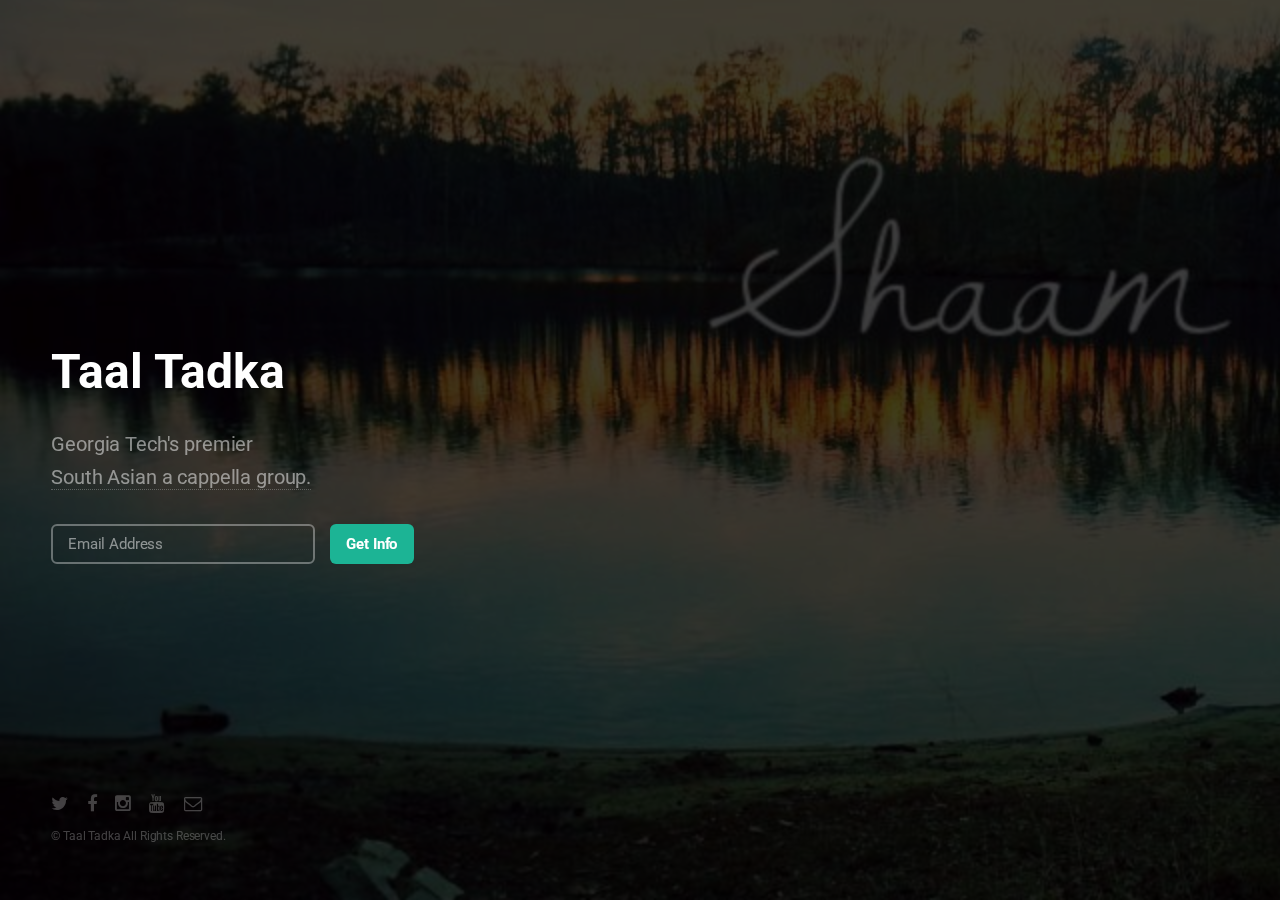
<file: index.html>
<!DOCTYPE HTML>
<!--
	Eventually by HTML5 UP
	html5up.net | @n33co
	Free for personal and commercial use under the CCA 3.0 license (html5up.net/license)
-->
<html>
	<head>
		<title>Taal Tadka</title>
		<meta charset="utf-8" />
		<meta name="viewport" content="width=device-width, initial-scale=1, user-scalable=no" />
		<!--[if lte IE 8]><script src="index_assets/js/ie/html5shiv.js"></script><![endif]-->
		<link rel="stylesheet" href="index_assets/css/main.css" />
		<!--[if lte IE 8]><link rel="stylesheet" href="index_assets/css/ie8.css" /><![endif]-->
		<!--[if lte IE 9]><link rel="stylesheet" href="index_assets/css/ie9.css" /><![endif]-->
	</head>
	<body>

		<!-- Header -->
			<header id="header">
				<h1>Taal Tadka</h1>
				<p>Georgia Tech's premier <br />
				<a href="#">South Asian a cappella group.</a></p>
			</header>

		<!-- Signup Form -->
			<form id="signup-form" method="post" action="#">
				<input type="email" name="email" id="email" placeholder="Email Address" />
				<input type="submit" value="Get Info" />
			</form>

		<!-- Footer -->
			<footer id="footer">
				<ul class="icons">
					<li><a href="https://twitter.com/taaltadka" class="icon fa-twitter"><span class="label">Twitter</span></a></li>
					<li><a href="https://www.facebook.com/TaalTadka" class="icon fa-facebook"><span class="label">Twitter</span></a></li>
					<li><a href="https://instagram.com/taaltadka/" class="icon fa-instagram"><span class="label">Instagram</span></a></li>
					<li><a href="https://www.youtube.com/user/TaalTadka" class="icon fa-youtube"><span class="label">YouTube</span></a></li>
					<li><a href="mailto:TaalTadkaGT@gmail.com" class="icon fa-envelope-o"><span class="label">Email</span></a></li>
				</ul>
				<ul class="copyright">
					<li>&copy; Taal Tadka All Rights Reserved.</li>
				</ul>
			</footer>

		<!-- Scripts -->
			<!--[if lte IE 8]><script src="index_assets/js/ie/respond.min.js"></script><![endif]-->
			<script src="index_assets/js/main.js"></script>

	</body>
</html>
</file>
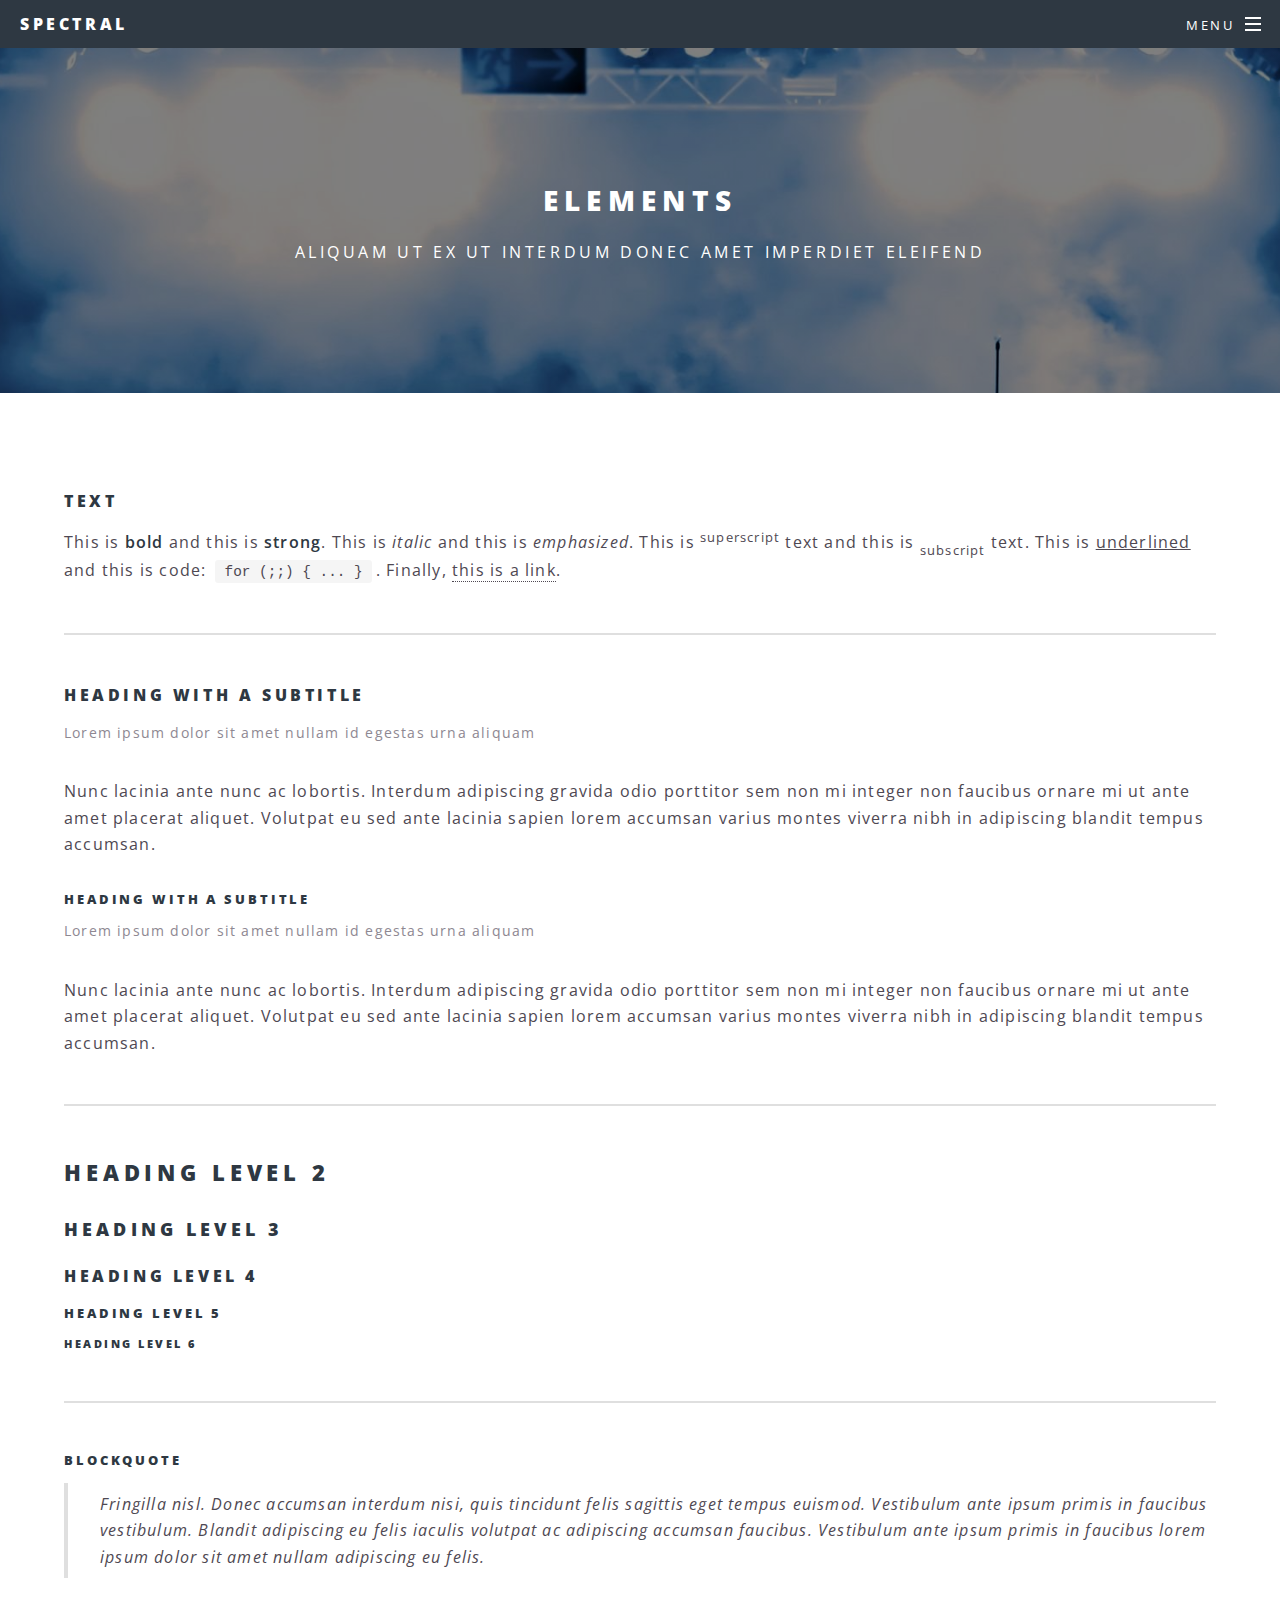
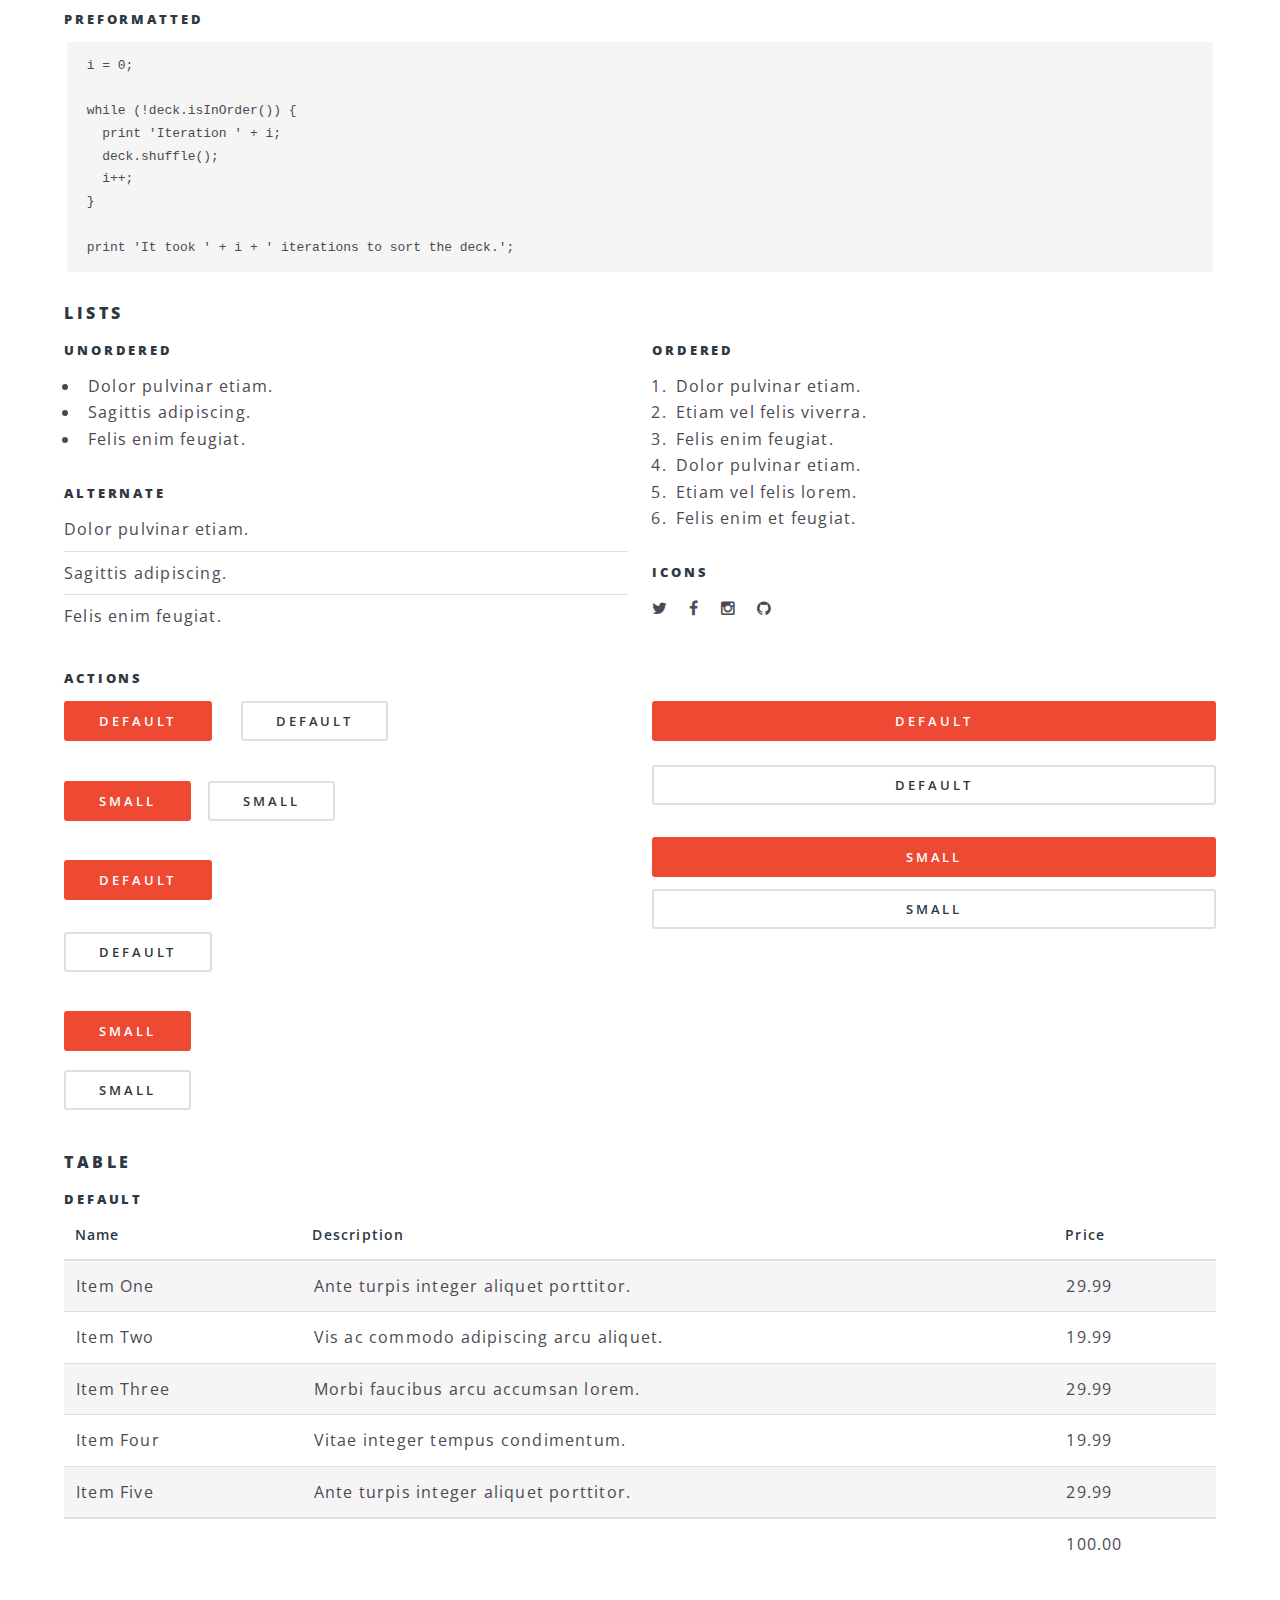
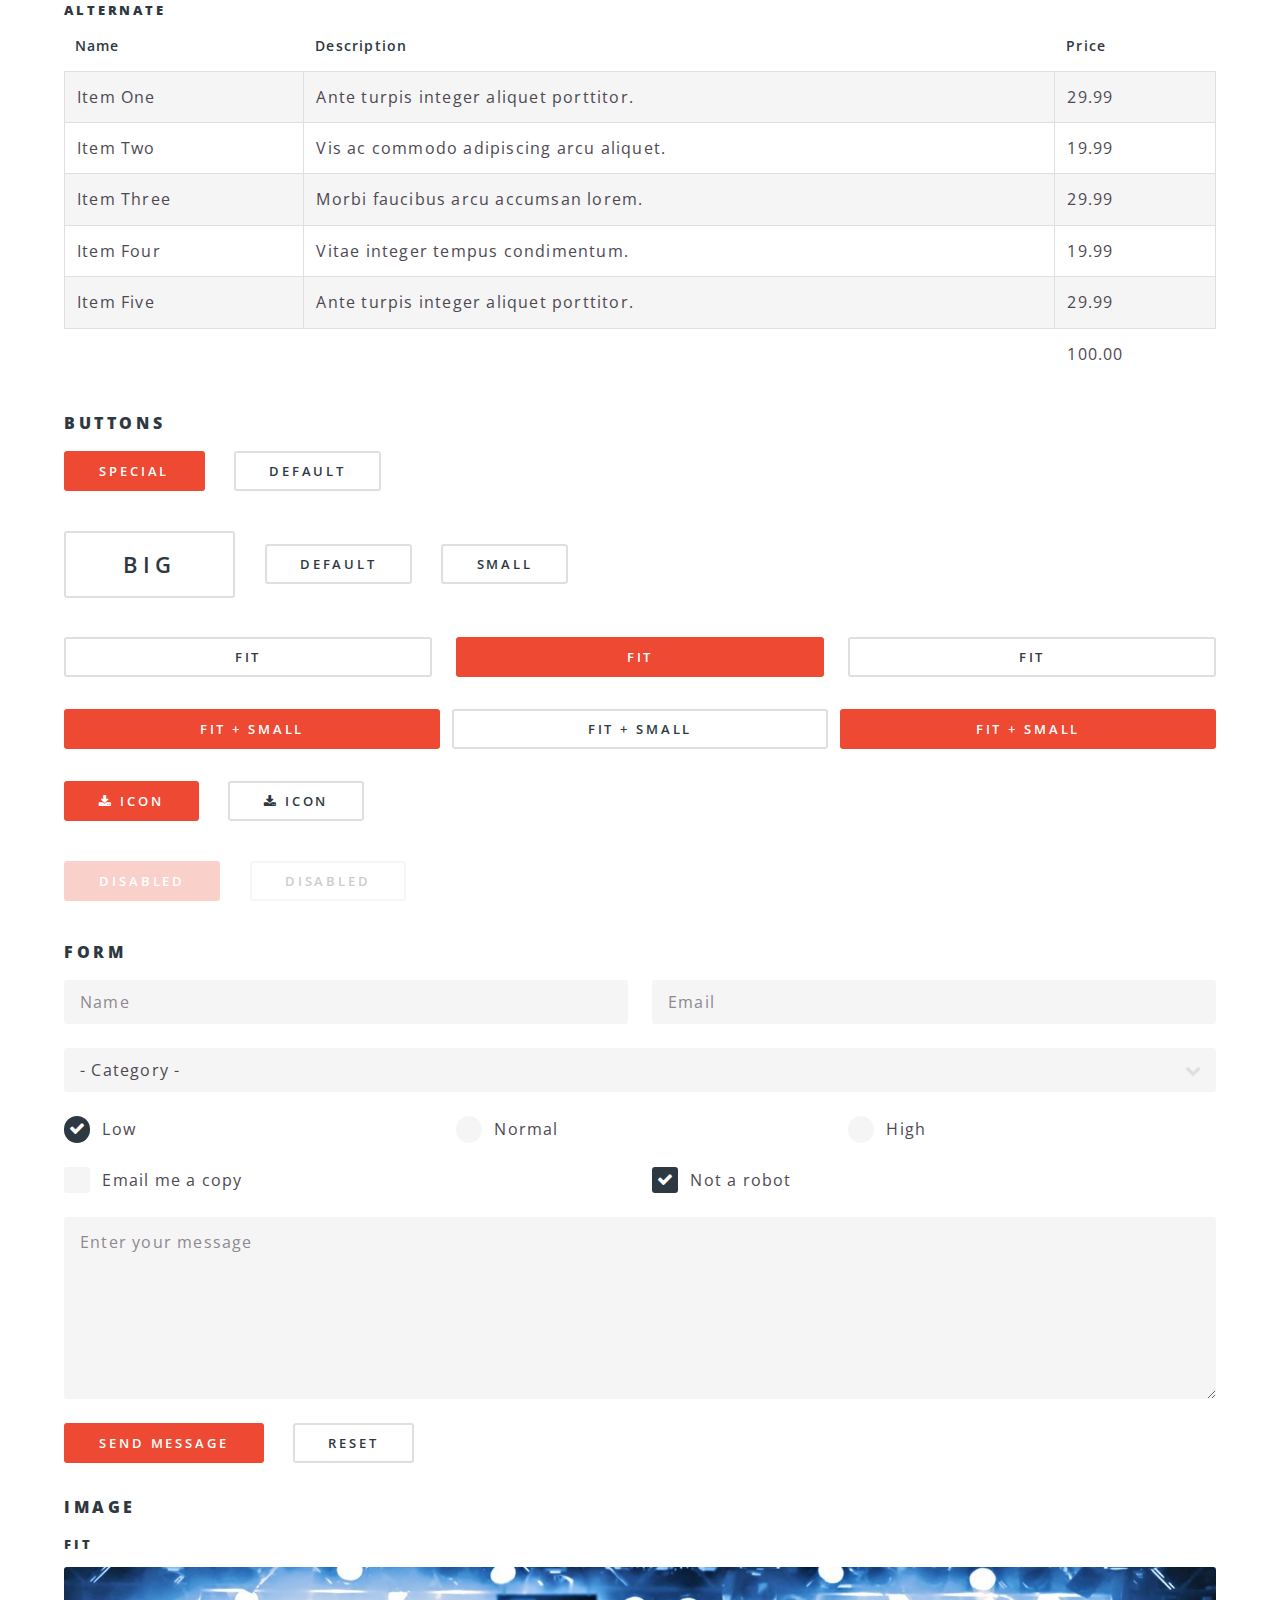
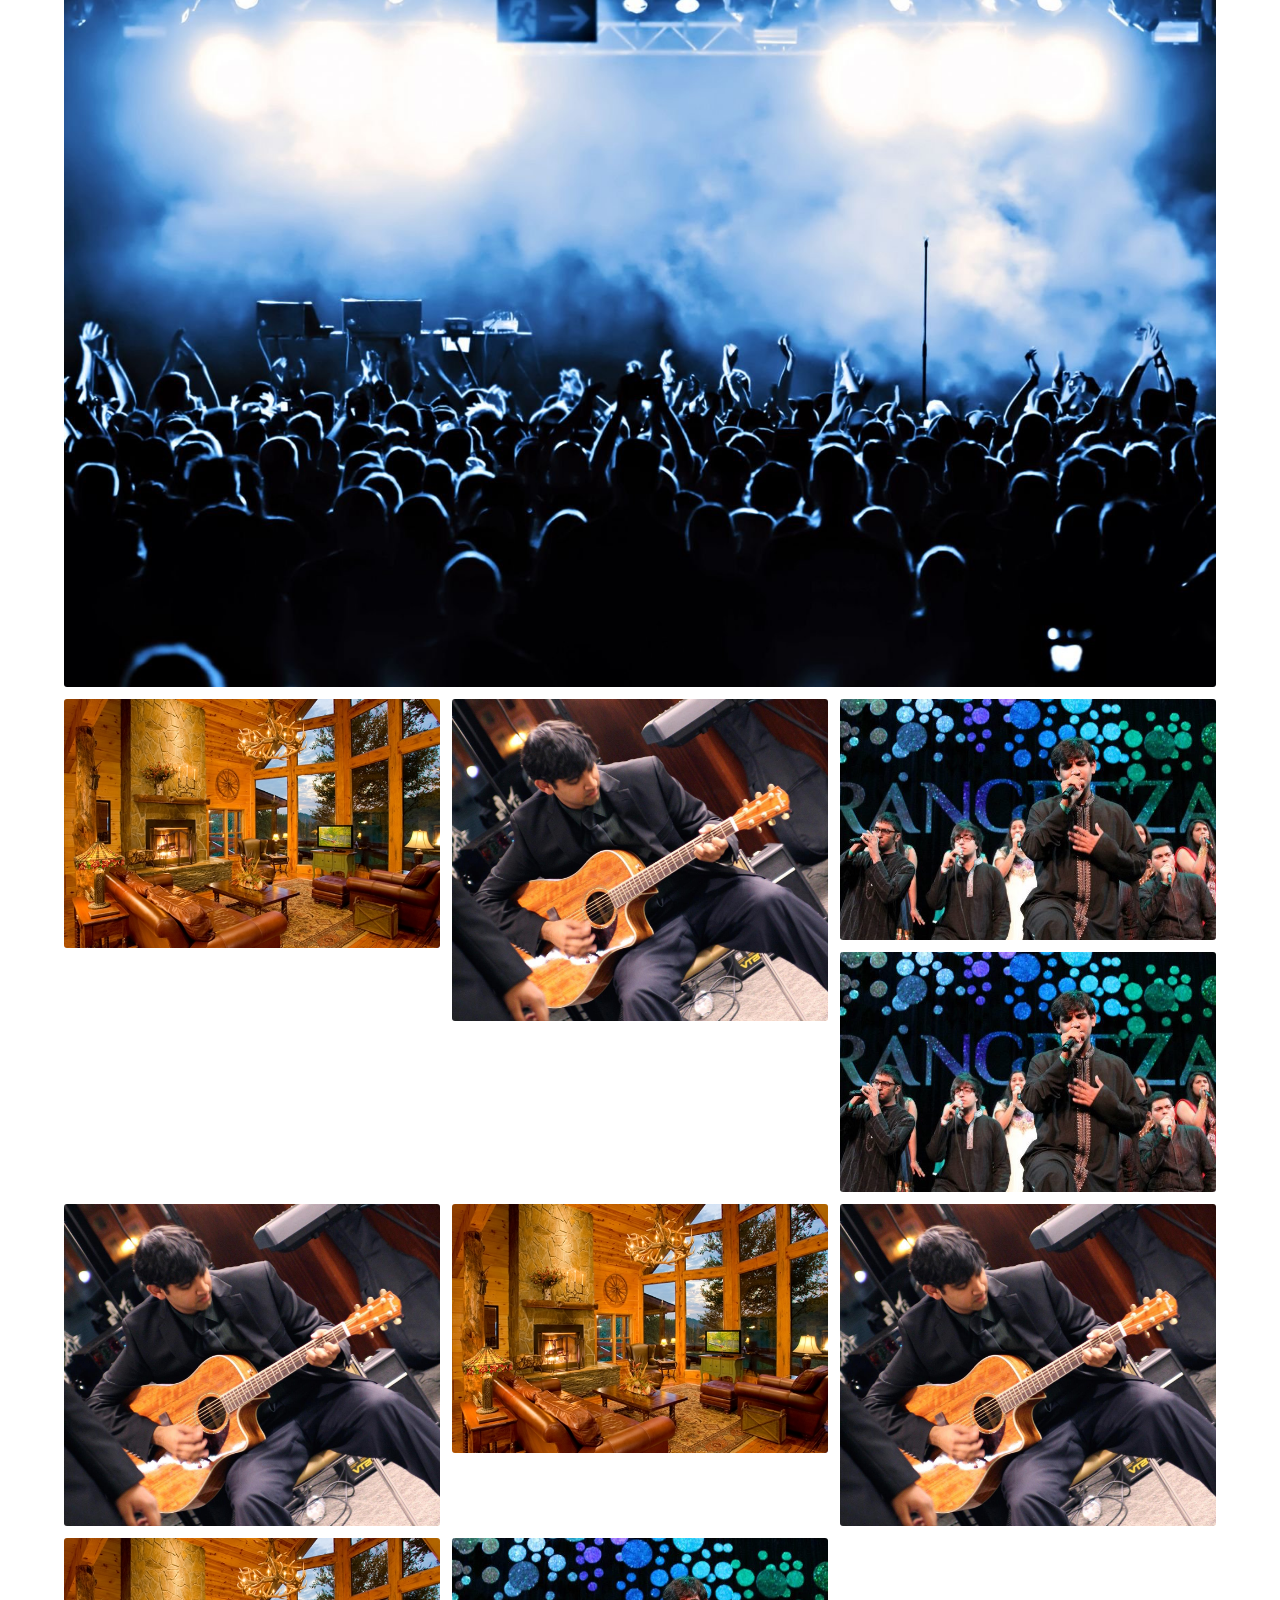
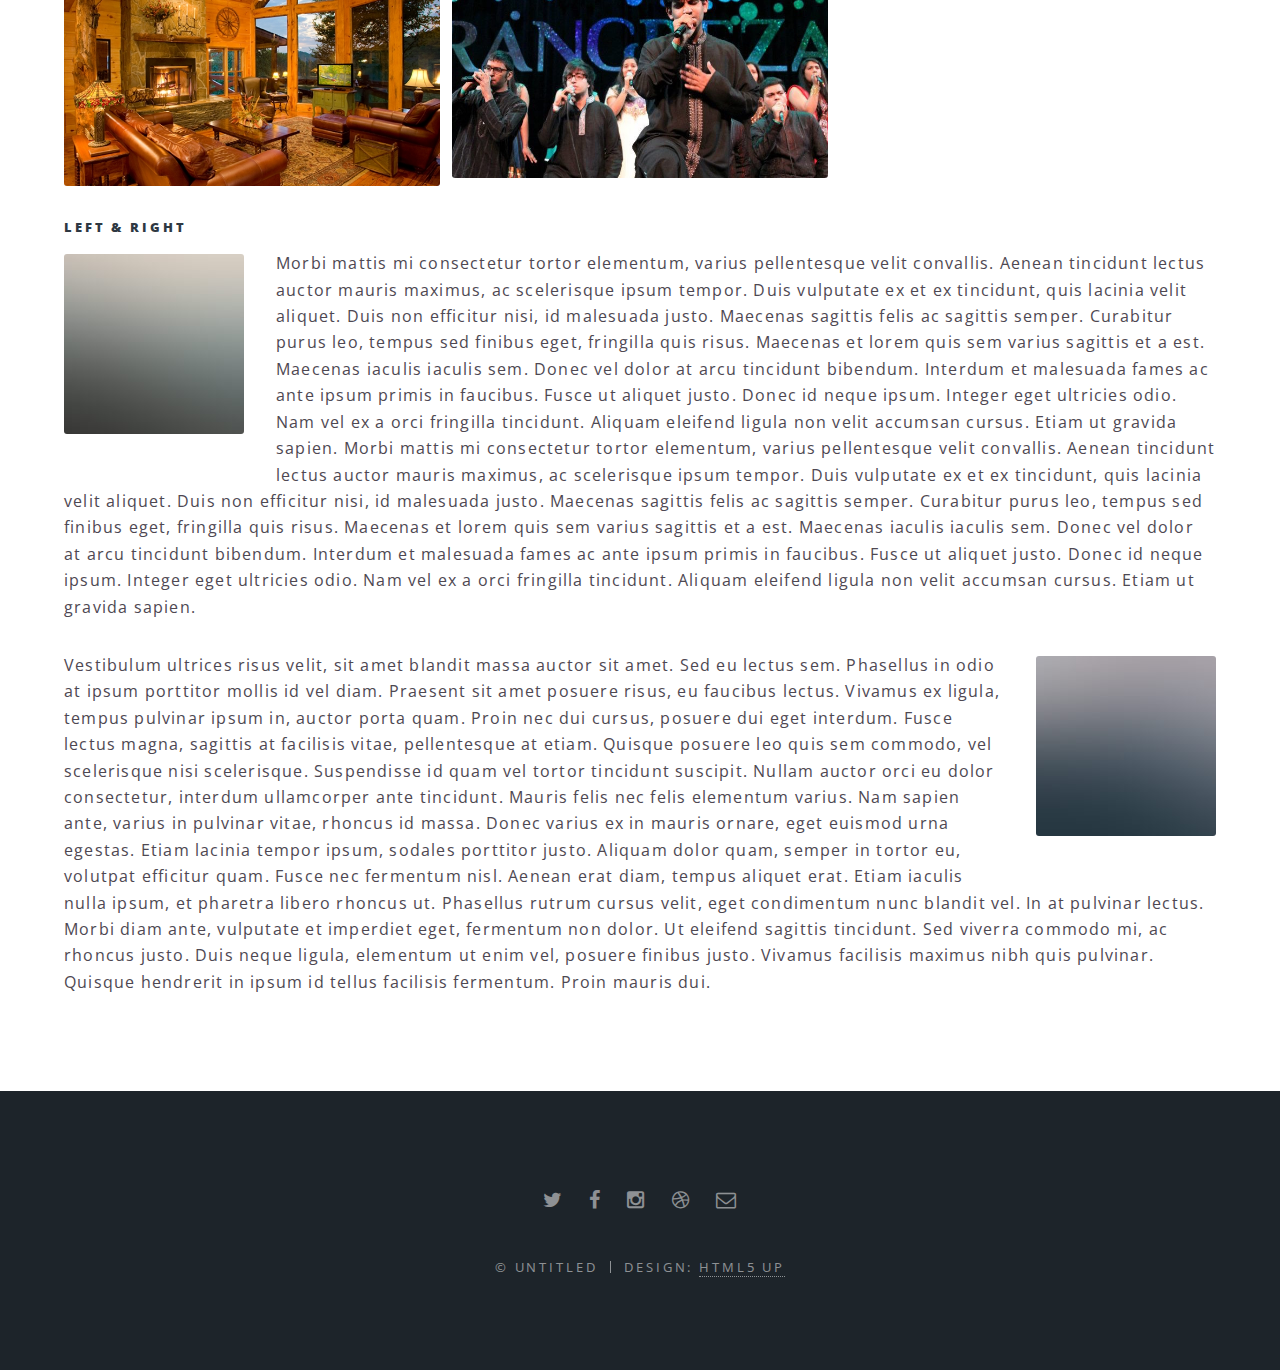
<file: elements.html>
<!DOCTYPE HTML>
<!--
	Spectral by HTML5 UP
	html5up.net | @n33co
	Free for personal and commercial use under the CCA 3.0 license (html5up.net/license)
-->
<html>
	<head>
		<title>Elements - Spectral by HTML5 UP</title>
		<meta charset="utf-8" />
		<meta name="viewport" content="width=device-width, initial-scale=1" />
		<!--[if lte IE 8]><script src="assets/js/ie/html5shiv.js"></script><![endif]-->
		<link rel="stylesheet" href="assets/css/main.css" />
		<!--[if lte IE 8]><link rel="stylesheet" href="assets/css/ie8.css" /><![endif]-->
		<!--[if lte IE 9]><link rel="stylesheet" href="assets/css/ie9.css" /><![endif]-->
	</head>
	<body>

		<!-- Page Wrapper -->
			<div id="page-wrapper">

				<!-- Header -->
					<header id="header">
						<h1><a href="index.html">Spectral</a></h1>
						<nav id="nav">
							<ul>
								<li class="special">
									<a href="#menu" class="menuToggle"><span>Menu</span></a>
									<div id="menu">
										<ul>
											<li><a href="index.html">Home</a></li>
											<li><a href="generic.html">Generic</a></li>
											<li><a href="elements.html">Elements</a></li>
											<li><a href="#">Sign Up</a></li>
											<li><a href="#">Log In</a></li>
										</ul>
									</div>
								</li>
							</ul>
						</nav>
					</header>

				<!-- Main -->
					<article id="main">
						<header>
							<h2>Elements</h2>
							<p>Aliquam ut ex ut interdum donec amet imperdiet eleifend</p>
						</header>
						<section class="wrapper style5">
							<div class="inner">

								<section>
									<h4>Text</h4>
									<p>This is <b>bold</b> and this is <strong>strong</strong>. This is <i>italic</i> and this is <em>emphasized</em>.
									This is <sup>superscript</sup> text and this is <sub>subscript</sub> text.
									This is <u>underlined</u> and this is code: <code>for (;;) { ... }</code>. Finally, <a href="#">this is a link</a>.</p>
									<hr />
									<header>
										<h4>Heading with a Subtitle</h4>
										<p>Lorem ipsum dolor sit amet nullam id egestas urna aliquam</p>
									</header>
									<p>Nunc lacinia ante nunc ac lobortis. Interdum adipiscing gravida odio porttitor sem non mi integer non faucibus ornare mi ut ante amet placerat aliquet. Volutpat eu sed ante lacinia sapien lorem accumsan varius montes viverra nibh in adipiscing blandit tempus accumsan.</p>
									<header>
										<h5>Heading with a Subtitle</h5>
										<p>Lorem ipsum dolor sit amet nullam id egestas urna aliquam</p>
									</header>
									<p>Nunc lacinia ante nunc ac lobortis. Interdum adipiscing gravida odio porttitor sem non mi integer non faucibus ornare mi ut ante amet placerat aliquet. Volutpat eu sed ante lacinia sapien lorem accumsan varius montes viverra nibh in adipiscing blandit tempus accumsan.</p>
									<hr />
									<h2>Heading Level 2</h2>
									<h3>Heading Level 3</h3>
									<h4>Heading Level 4</h4>
									<h5>Heading Level 5</h5>
									<h6>Heading Level 6</h6>
									<hr />
									<h5>Blockquote</h5>
									<blockquote>Fringilla nisl. Donec accumsan interdum nisi, quis tincidunt felis sagittis eget tempus euismod. Vestibulum ante ipsum primis in faucibus vestibulum. Blandit adipiscing eu felis iaculis volutpat ac adipiscing accumsan faucibus. Vestibulum ante ipsum primis in faucibus lorem ipsum dolor sit amet nullam adipiscing eu felis.</blockquote>
									<h5>Preformatted</h5>
									<pre><code>i = 0;

while (!deck.isInOrder()) {
  print 'Iteration ' + i;
  deck.shuffle();
  i++;
}

print 'It took ' + i + ' iterations to sort the deck.';</code></pre>
								</section>

								<section>
									<h4>Lists</h4>
									<div class="row">
										<div class="6u 12u$(medium)">
											<h5>Unordered</h5>
											<ul>
												<li>Dolor pulvinar etiam.</li>
												<li>Sagittis adipiscing.</li>
												<li>Felis enim feugiat.</li>
											</ul>
											<h5>Alternate</h5>
											<ul class="alt">
												<li>Dolor pulvinar etiam.</li>
												<li>Sagittis adipiscing.</li>
												<li>Felis enim feugiat.</li>
											</ul>
										</div>
										<div class="6u$ 12u$(medium)">
											<h5>Ordered</h5>
											<ol>
												<li>Dolor pulvinar etiam.</li>
												<li>Etiam vel felis viverra.</li>
												<li>Felis enim feugiat.</li>
												<li>Dolor pulvinar etiam.</li>
												<li>Etiam vel felis lorem.</li>
												<li>Felis enim et feugiat.</li>
											</ol>
											<h5>Icons</h5>
											<ul class="icons">
												<li><a href="#" class="icon fa-twitter"><span class="label">Twitter</span></a></li>
												<li><a href="#" class="icon fa-facebook"><span class="label">Facebook</span></a></li>
												<li><a href="#" class="icon fa-instagram"><span class="label">Instagram</span></a></li>
												<li><a href="#" class="icon fa-github"><span class="label">Github</span></a></li>
											</ul>
										</div>
									</div>
									<h5>Actions</h5>
									<div class="row">
										<div class="6u 12u$(medium)">
											<ul class="actions">
												<li><a href="#" class="button special">Default</a></li>
												<li><a href="#" class="button">Default</a></li>
											</ul>
											<ul class="actions small">
												<li><a href="#" class="button special small">Small</a></li>
												<li><a href="#" class="button small">Small</a></li>
											</ul>
											<ul class="actions vertical">
												<li><a href="#" class="button special">Default</a></li>
												<li><a href="#" class="button">Default</a></li>
											</ul>
											<ul class="actions vertical small">
												<li><a href="#" class="button special small">Small</a></li>
												<li><a href="#" class="button small">Small</a></li>
											</ul>
										</div>
										<div class="6u 12u$(medium)">
											<ul class="actions vertical">
												<li><a href="#" class="button special fit">Default</a></li>
												<li><a href="#" class="button fit">Default</a></li>
											</ul>
											<ul class="actions vertical small">
												<li><a href="#" class="button special small fit">Small</a></li>
												<li><a href="#" class="button small fit">Small</a></li>
											</ul>
										</div>
									</div>
								</section>

								<section>
									<h4>Table</h4>
									<h5>Default</h5>
									<div class="table-wrapper">
										<table>
											<thead>
												<tr>
													<th>Name</th>
													<th>Description</th>
													<th>Price</th>
												</tr>
											</thead>
											<tbody>
												<tr>
													<td>Item One</td>
													<td>Ante turpis integer aliquet porttitor.</td>
													<td>29.99</td>
												</tr>
												<tr>
													<td>Item Two</td>
													<td>Vis ac commodo adipiscing arcu aliquet.</td>
													<td>19.99</td>
												</tr>
												<tr>
													<td>Item Three</td>
													<td> Morbi faucibus arcu accumsan lorem.</td>
													<td>29.99</td>
												</tr>
												<tr>
													<td>Item Four</td>
													<td>Vitae integer tempus condimentum.</td>
													<td>19.99</td>
												</tr>
												<tr>
													<td>Item Five</td>
													<td>Ante turpis integer aliquet porttitor.</td>
													<td>29.99</td>
												</tr>
											</tbody>
											<tfoot>
												<tr>
													<td colspan="2"></td>
													<td>100.00</td>
												</tr>
											</tfoot>
										</table>
									</div>

									<h5>Alternate</h5>
									<div class="table-wrapper">
										<table class="alt">
											<thead>
												<tr>
													<th>Name</th>
													<th>Description</th>
													<th>Price</th>
												</tr>
											</thead>
											<tbody>
												<tr>
													<td>Item One</td>
													<td>Ante turpis integer aliquet porttitor.</td>
													<td>29.99</td>
												</tr>
												<tr>
													<td>Item Two</td>
													<td>Vis ac commodo adipiscing arcu aliquet.</td>
													<td>19.99</td>
												</tr>
												<tr>
													<td>Item Three</td>
													<td> Morbi faucibus arcu accumsan lorem.</td>
													<td>29.99</td>
												</tr>
												<tr>
													<td>Item Four</td>
													<td>Vitae integer tempus condimentum.</td>
													<td>19.99</td>
												</tr>
												<tr>
													<td>Item Five</td>
													<td>Ante turpis integer aliquet porttitor.</td>
													<td>29.99</td>
												</tr>
											</tbody>
											<tfoot>
												<tr>
													<td colspan="2"></td>
													<td>100.00</td>
												</tr>
											</tfoot>
										</table>
									</div>
								</section>

								<section>
									<h4>Buttons</h4>
									<ul class="actions">
										<li><a href="#" class="button special">Special</a></li>
										<li><a href="#" class="button">Default</a></li>
									</ul>
									<ul class="actions">
										<li><a href="#" class="button big">Big</a></li>
										<li><a href="#" class="button">Default</a></li>
										<li><a href="#" class="button small">Small</a></li>
									</ul>
									<ul class="actions fit">
										<li><a href="#" class="button fit">Fit</a></li>
										<li><a href="#" class="button special fit">Fit</a></li>
										<li><a href="#" class="button fit">Fit</a></li>
									</ul>
									<ul class="actions fit small">
										<li><a href="#" class="button special fit small">Fit + Small</a></li>
										<li><a href="#" class="button fit small">Fit + Small</a></li>
										<li><a href="#" class="button special fit small">Fit + Small</a></li>
									</ul>
									<ul class="actions">
										<li><a href="#" class="button special icon fa-download">Icon</a></li>
										<li><a href="#" class="button icon fa-download">Icon</a></li>
									</ul>
									<ul class="actions">
										<li><span class="button special disabled">Disabled</span></li>
										<li><span class="button disabled">Disabled</span></li>
									</ul>
								</section>

								<section>
									<h4>Form</h4>
									<form method="post" action="#">
										<div class="row uniform">
											<div class="6u 12u$(xsmall)">
												<input type="text" name="demo-name" id="demo-name" value="" placeholder="Name" />
											</div>
											<div class="6u$ 12u$(xsmall)">
												<input type="email" name="demo-email" id="demo-email" value="" placeholder="Email" />
											</div>
											<div class="12u$">
												<div class="select-wrapper">
													<select name="demo-category" id="demo-category">
														<option value="">- Category -</option>
														<option value="1">Manufacturing</option>
														<option value="1">Shipping</option>
														<option value="1">Administration</option>
														<option value="1">Human Resources</option>
													</select>
												</div>
											</div>
											<div class="4u 12u$(small)">
												<input type="radio" id="demo-priority-low" name="demo-priority" checked>
												<label for="demo-priority-low">Low</label>
											</div>
											<div class="4u 12u$(small)">
												<input type="radio" id="demo-priority-normal" name="demo-priority">
												<label for="demo-priority-normal">Normal</label>
											</div>
											<div class="4u$ 12u$(small)">
												<input type="radio" id="demo-priority-high" name="demo-priority">
												<label for="demo-priority-high">High</label>
											</div>
											<div class="6u 12u$(small)">
												<input type="checkbox" id="demo-copy" name="demo-copy">
												<label for="demo-copy">Email me a copy</label>
											</div>
											<div class="6u$ 12u$(small)">
												<input type="checkbox" id="demo-human" name="demo-human" checked>
												<label for="demo-human">Not a robot</label>
											</div>
											<div class="12u$">
												<textarea name="demo-message" id="demo-message" placeholder="Enter your message" rows="6"></textarea>
											</div>
											<div class="12u$">
												<ul class="actions">
													<li><input type="submit" value="Send Message" class="special" /></li>
													<li><input type="reset" value="Reset" /></li>
												</ul>
											</div>
										</div>
									</form>
								</section>

								<section>
									<h4>Image</h4>
									<h5>Fit</h5>
									<div class="box alt">
										<div class="row uniform 50%">
											<div class="12u"><span class="image fit"><img src="images/banner.jpg" alt="" /></span></div>
											<div class="4u"><span class="image fit"><img src="images/pic01.jpg" alt="" /></span></div>
											<div class="4u"><span class="image fit"><img src="images/pic02.jpg" alt="" /></span></div>
											<div class="4u"><span class="image fit"><img src="images/pic03.jpg" alt="" /></span></div>
											<div class="4u"><span class="image fit"><img src="images/pic03.jpg" alt="" /></span></div>
											<div class="4u"><span class="image fit"><img src="images/pic02.jpg" alt="" /></span></div>
											<div class="4u"><span class="image fit"><img src="images/pic01.jpg" alt="" /></span></div>
											<div class="4u"><span class="image fit"><img src="images/pic02.jpg" alt="" /></span></div>
											<div class="4u"><span class="image fit"><img src="images/pic01.jpg" alt="" /></span></div>
											<div class="4u"><span class="image fit"><img src="images/pic03.jpg" alt="" /></span></div>
										</div>
									</div>
									<h5>Left &amp; Right</h5>
									<p><span class="image left"><img src="images/pic04.jpg" alt="" /></span>Morbi mattis mi consectetur tortor elementum, varius pellentesque velit convallis. Aenean tincidunt lectus auctor mauris maximus, ac scelerisque ipsum tempor. Duis vulputate ex et ex tincidunt, quis lacinia velit aliquet. Duis non efficitur nisi, id malesuada justo. Maecenas sagittis felis ac sagittis semper. Curabitur purus leo, tempus sed finibus eget, fringilla quis risus. Maecenas et lorem quis sem varius sagittis et a est. Maecenas iaculis iaculis sem. Donec vel dolor at arcu tincidunt bibendum. Interdum et malesuada fames ac ante ipsum primis in faucibus. Fusce ut aliquet justo. Donec id neque ipsum. Integer eget ultricies odio. Nam vel ex a orci fringilla tincidunt. Aliquam eleifend ligula non velit accumsan cursus. Etiam ut gravida sapien. Morbi mattis mi consectetur tortor elementum, varius pellentesque velit convallis. Aenean tincidunt lectus auctor mauris maximus, ac scelerisque ipsum tempor. Duis vulputate ex et ex tincidunt, quis lacinia velit aliquet. Duis non efficitur nisi, id malesuada justo. Maecenas sagittis felis ac sagittis semper. Curabitur purus leo, tempus sed finibus eget, fringilla quis risus. Maecenas et lorem quis sem varius sagittis et a est. Maecenas iaculis iaculis sem. Donec vel dolor at arcu tincidunt bibendum. Interdum et malesuada fames ac ante ipsum primis in faucibus. Fusce ut aliquet justo. Donec id neque ipsum. Integer eget ultricies odio. Nam vel ex a orci fringilla tincidunt. Aliquam eleifend ligula non velit accumsan cursus. Etiam ut gravida sapien.</p>
									<p><span class="image right"><img src="images/pic05.jpg" alt="" /></span>Vestibulum ultrices risus velit, sit amet blandit massa auctor sit amet. Sed eu lectus sem. Phasellus in odio at ipsum porttitor mollis id vel diam. Praesent sit amet posuere risus, eu faucibus lectus. Vivamus ex ligula, tempus pulvinar ipsum in, auctor porta quam. Proin nec dui cursus, posuere dui eget interdum. Fusce lectus magna, sagittis at facilisis vitae, pellentesque at etiam. Quisque posuere leo quis sem commodo, vel scelerisque nisi scelerisque. Suspendisse id quam vel tortor tincidunt suscipit. Nullam auctor orci eu dolor consectetur, interdum ullamcorper ante tincidunt. Mauris felis nec felis elementum varius. Nam sapien ante, varius in pulvinar vitae, rhoncus id massa. Donec varius ex in mauris ornare, eget euismod urna egestas. Etiam lacinia tempor ipsum, sodales porttitor justo. Aliquam dolor quam, semper in tortor eu, volutpat efficitur quam. Fusce nec fermentum nisl. Aenean erat diam, tempus aliquet erat. Etiam iaculis nulla ipsum, et pharetra libero rhoncus ut. Phasellus rutrum cursus velit, eget condimentum nunc blandit vel. In at pulvinar lectus. Morbi diam ante, vulputate et imperdiet eget, fermentum non dolor. Ut eleifend sagittis tincidunt. Sed viverra commodo mi, ac rhoncus justo. Duis neque ligula, elementum ut enim vel, posuere finibus justo. Vivamus facilisis maximus nibh quis pulvinar. Quisque hendrerit in ipsum id tellus facilisis fermentum. Proin mauris dui.</p>
								</section>

							</div>
						</section>
					</article>

				<!-- Footer -->
					<footer id="footer">
						<ul class="icons">
							<li><a href="#" class="icon fa-twitter"><span class="label">Twitter</span></a></li>
							<li><a href="#" class="icon fa-facebook"><span class="label">Facebook</span></a></li>
							<li><a href="#" class="icon fa-instagram"><span class="label">Instagram</span></a></li>
							<li><a href="#" class="icon fa-dribbble"><span class="label">Dribbble</span></a></li>
							<li><a href="#" class="icon fa-envelope-o"><span class="label">Email</span></a></li>
						</ul>
						<ul class="copyright">
							<li>&copy; Untitled</li><li>Design: <a href="http://html5up.net">HTML5 UP</a></li>
						</ul>
					</footer>

			</div>

		<!-- Scripts -->
			<script src="assets/js/jquery.min.js"></script>
			<script src="assets/js/jquery.scrollex.min.js"></script>
			<script src="assets/js/jquery.scrolly.min.js"></script>
			<script src="assets/js/skel.min.js"></script>
			<script src="assets/js/util.js"></script>
			<!--[if lte IE 8]><script src="assets/js/ie/respond.min.js"></script><![endif]-->
			<script src="assets/js/main.js"></script>

	</body>
</html>
</file>
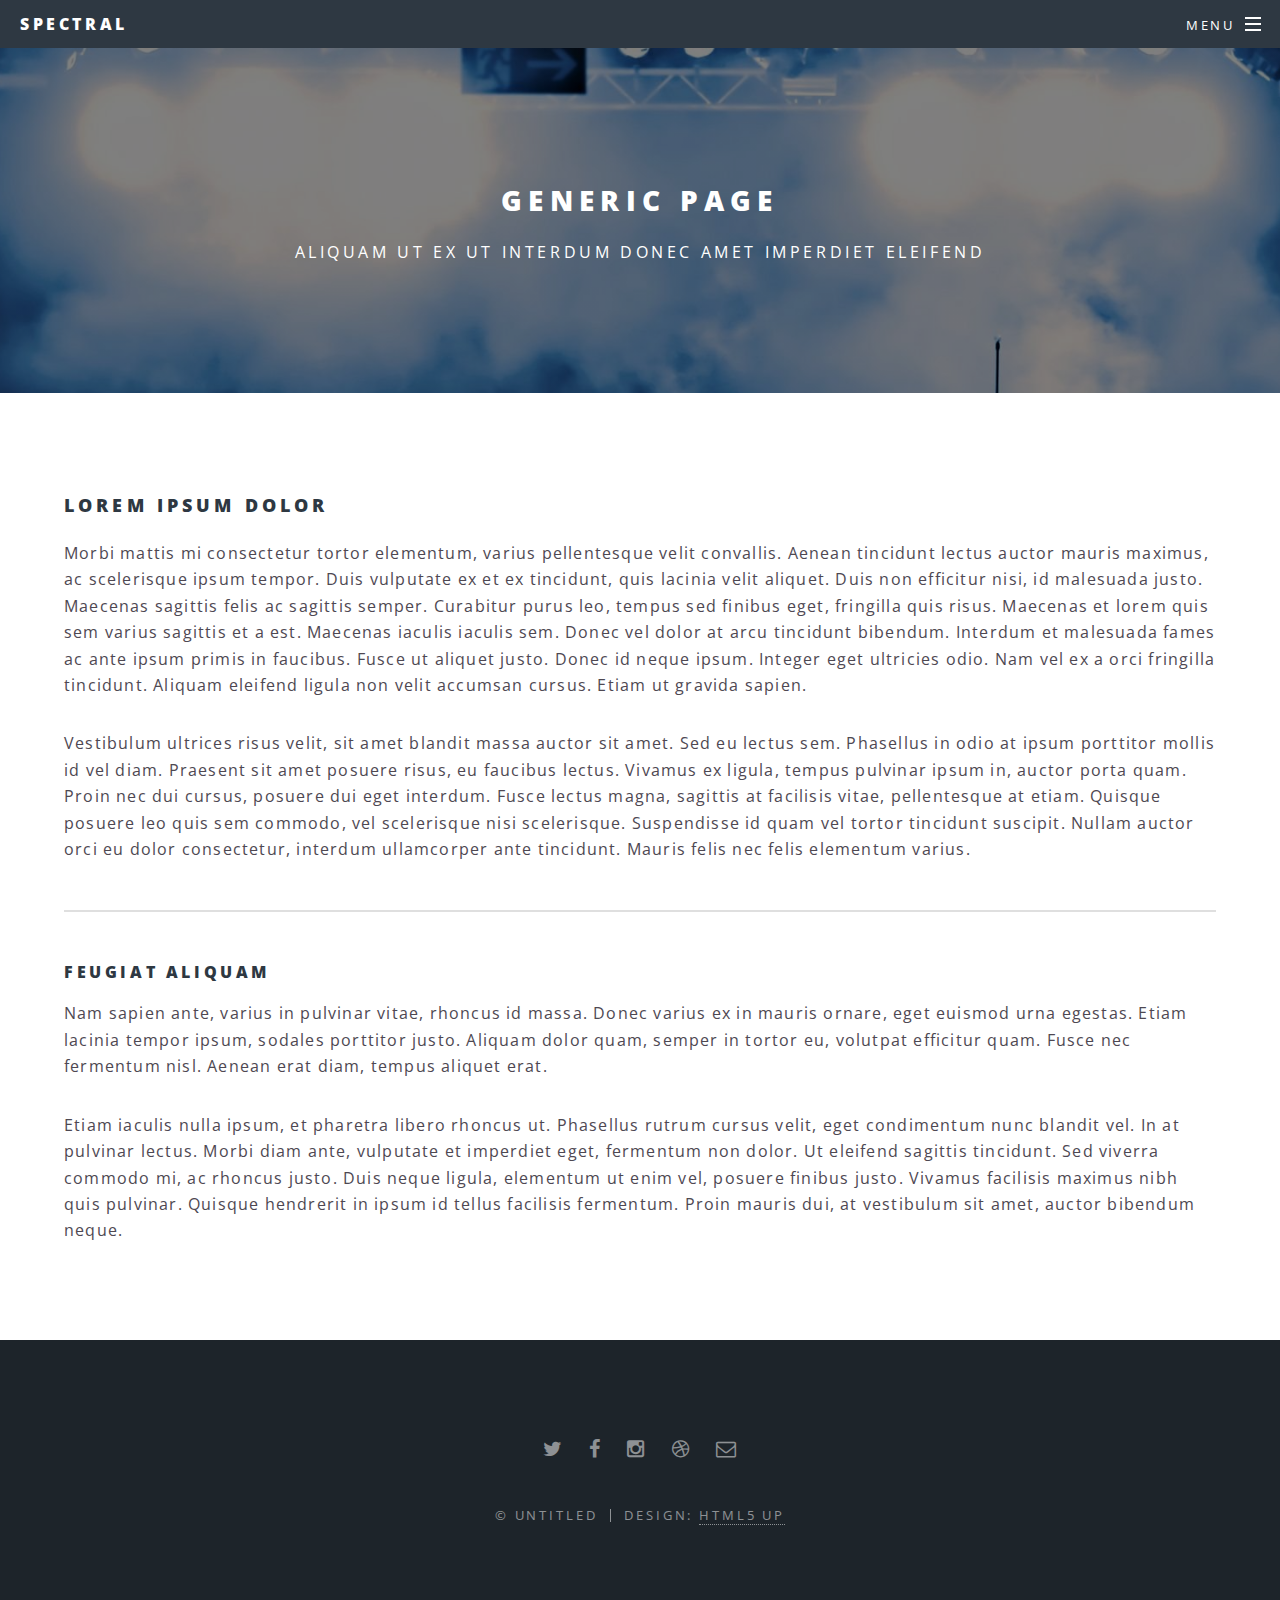
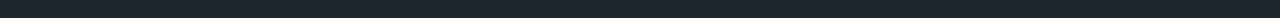
<file: generic.html>
<!DOCTYPE HTML>
<!--
	Spectral by HTML5 UP
	html5up.net | @n33co
	Free for personal and commercial use under the CCA 3.0 license (html5up.net/license)
-->
<html>
	<head>
		<title>Generic - Spectral by HTML5 UP</title>
		<meta charset="utf-8" />
		<meta name="viewport" content="width=device-width, initial-scale=1" />
		<!--[if lte IE 8]><script src="assets/js/ie/html5shiv.js"></script><![endif]-->
		<link rel="stylesheet" href="assets/css/main.css" />
		<!--[if lte IE 8]><link rel="stylesheet" href="assets/css/ie8.css" /><![endif]-->
		<!--[if lte IE 9]><link rel="stylesheet" href="assets/css/ie9.css" /><![endif]-->
	</head>
	<body>

		<!-- Page Wrapper -->
			<div id="page-wrapper">

				<!-- Header -->
					<header id="header">
						<h1><a href="index.html">Spectral</a></h1>
						<nav id="nav">
							<ul>
								<li class="special">
									<a href="#menu" class="menuToggle"><span>Menu</span></a>
									<div id="menu">
										<ul>
											<li><a href="index.html">Home</a></li>
											<li><a href="generic.html">Generic</a></li>
											<li><a href="elements.html">Elements</a></li>
											<li><a href="#">Sign Up</a></li>
											<li><a href="#">Log In</a></li>
										</ul>
									</div>
								</li>
							</ul>
						</nav>
					</header>

				<!-- Main -->
					<article id="main">
						<header>
							<h2>Generic Page</h2>
							<p>Aliquam ut ex ut interdum donec amet imperdiet eleifend</p>
						</header>
						<section class="wrapper style5">
							<div class="inner">

								<h3>Lorem ipsum dolor</h3>
								<p>Morbi mattis mi consectetur tortor elementum, varius pellentesque velit convallis. Aenean tincidunt lectus auctor mauris maximus, ac scelerisque ipsum tempor. Duis vulputate ex et ex tincidunt, quis lacinia velit aliquet. Duis non efficitur nisi, id malesuada justo. Maecenas sagittis felis ac sagittis semper. Curabitur purus leo, tempus sed finibus eget, fringilla quis risus. Maecenas et lorem quis sem varius sagittis et a est. Maecenas iaculis iaculis sem. Donec vel dolor at arcu tincidunt bibendum. Interdum et malesuada fames ac ante ipsum primis in faucibus. Fusce ut aliquet justo. Donec id neque ipsum. Integer eget ultricies odio. Nam vel ex a orci fringilla tincidunt. Aliquam eleifend ligula non velit accumsan cursus. Etiam ut gravida sapien.</p>

								<p>Vestibulum ultrices risus velit, sit amet blandit massa auctor sit amet. Sed eu lectus sem. Phasellus in odio at ipsum porttitor mollis id vel diam. Praesent sit amet posuere risus, eu faucibus lectus. Vivamus ex ligula, tempus pulvinar ipsum in, auctor porta quam. Proin nec dui cursus, posuere dui eget interdum. Fusce lectus magna, sagittis at facilisis vitae, pellentesque at etiam. Quisque posuere leo quis sem commodo, vel scelerisque nisi scelerisque. Suspendisse id quam vel tortor tincidunt suscipit. Nullam auctor orci eu dolor consectetur, interdum ullamcorper ante tincidunt. Mauris felis nec felis elementum varius.</p>

								<hr />

								<h4>Feugiat aliquam</h4>
								<p>Nam sapien ante, varius in pulvinar vitae, rhoncus id massa. Donec varius ex in mauris ornare, eget euismod urna egestas. Etiam lacinia tempor ipsum, sodales porttitor justo. Aliquam dolor quam, semper in tortor eu, volutpat efficitur quam. Fusce nec fermentum nisl. Aenean erat diam, tempus aliquet erat.</p>

								<p>Etiam iaculis nulla ipsum, et pharetra libero rhoncus ut. Phasellus rutrum cursus velit, eget condimentum nunc blandit vel. In at pulvinar lectus. Morbi diam ante, vulputate et imperdiet eget, fermentum non dolor. Ut eleifend sagittis tincidunt. Sed viverra commodo mi, ac rhoncus justo. Duis neque ligula, elementum ut enim vel, posuere finibus justo. Vivamus facilisis maximus nibh quis pulvinar. Quisque hendrerit in ipsum id tellus facilisis fermentum. Proin mauris dui, at vestibulum sit amet, auctor bibendum neque.</p>

							</div>
						</section>
					</article>

				<!-- Footer -->
					<footer id="footer">
						<ul class="icons">
							<li><a href="#" class="icon fa-twitter"><span class="label">Twitter</span></a></li>
							<li><a href="#" class="icon fa-facebook"><span class="label">Facebook</span></a></li>
							<li><a href="#" class="icon fa-instagram"><span class="label">Instagram</span></a></li>
							<li><a href="#" class="icon fa-dribbble"><span class="label">Dribbble</span></a></li>
							<li><a href="#" class="icon fa-envelope-o"><span class="label">Email</span></a></li>
						</ul>
						<ul class="copyright">
							<li>&copy; Untitled</li><li>Design: <a href="http://html5up.net">HTML5 UP</a></li>
						</ul>
					</footer>

			</div>

		<!-- Scripts -->
			<script src="assets/js/jquery.min.js"></script>
			<script src="assets/js/jquery.scrollex.min.js"></script>
			<script src="assets/js/jquery.scrolly.min.js"></script>
			<script src="assets/js/skel.min.js"></script>
			<script src="assets/js/util.js"></script>
			<!--[if lte IE 8]><script src="assets/js/ie/respond.min.js"></script><![endif]-->
			<script src="assets/js/main.js"></script>

	</body>
</html>
</file>
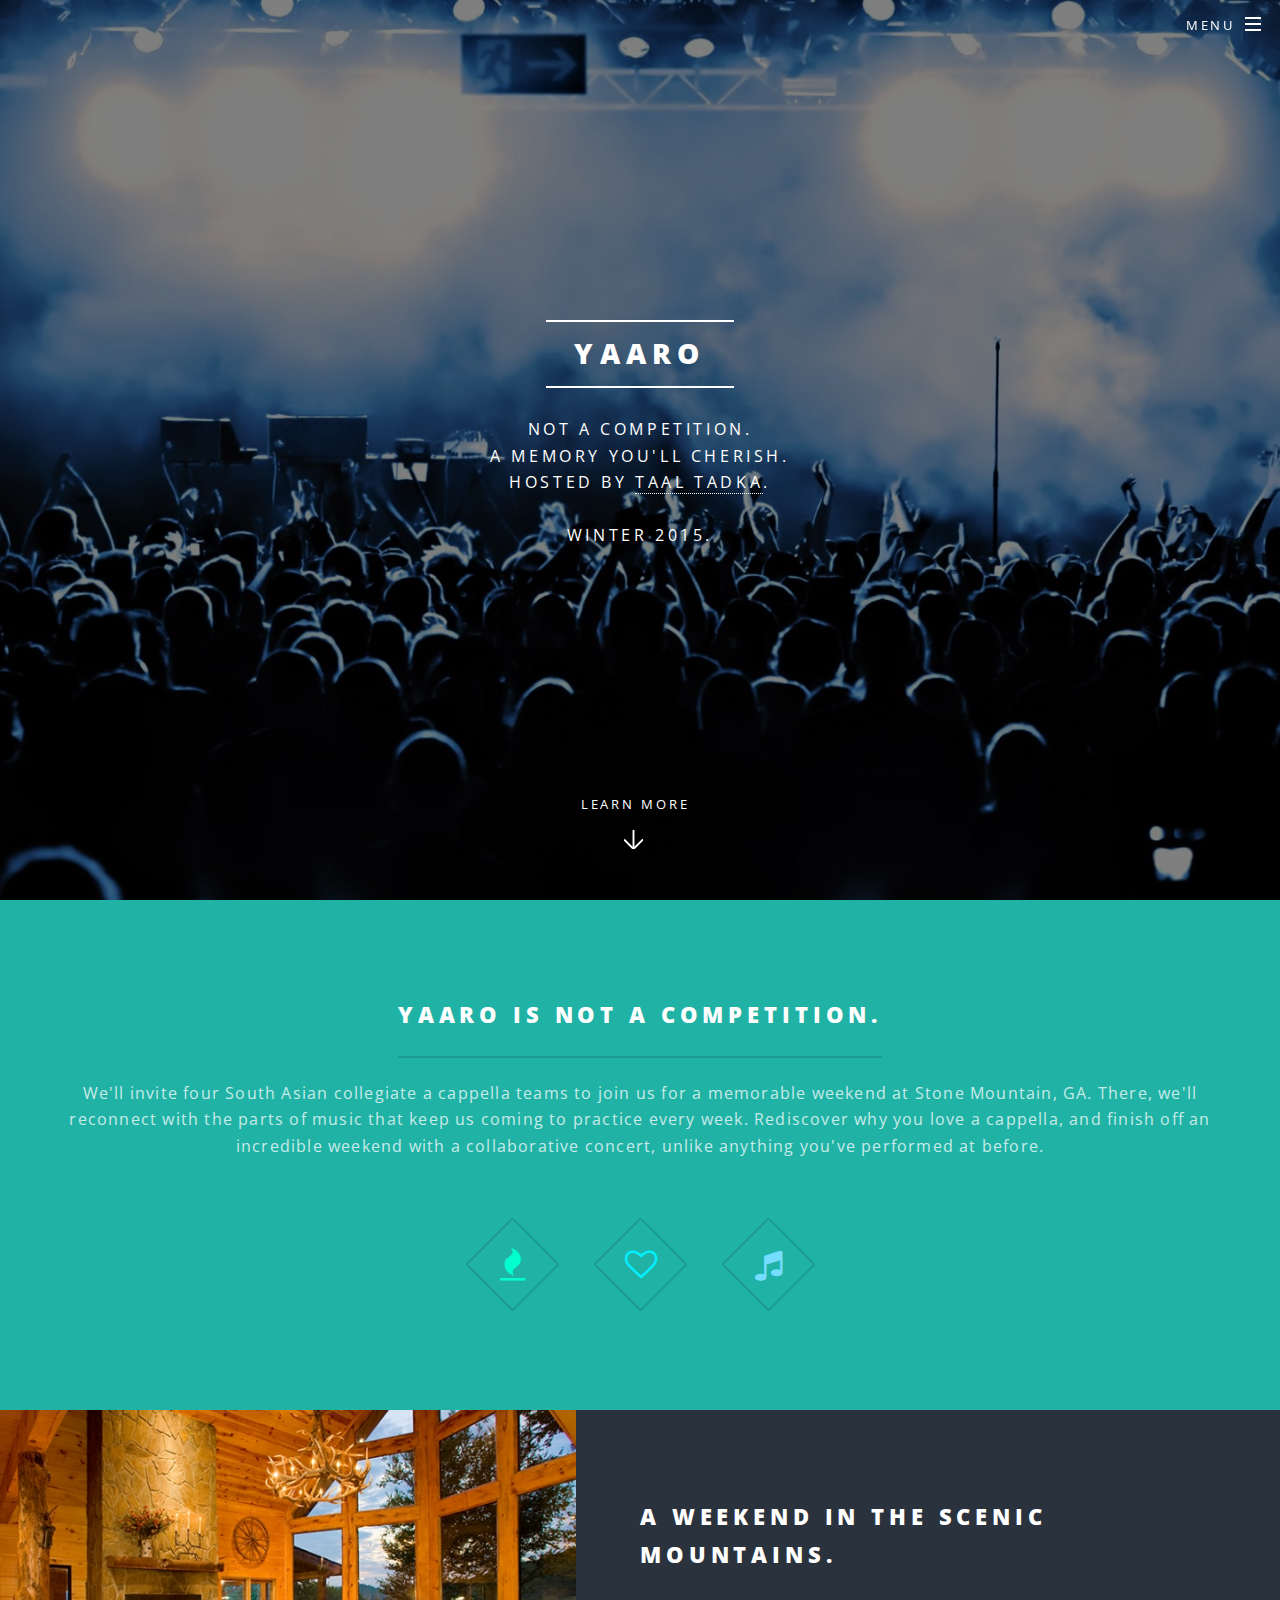
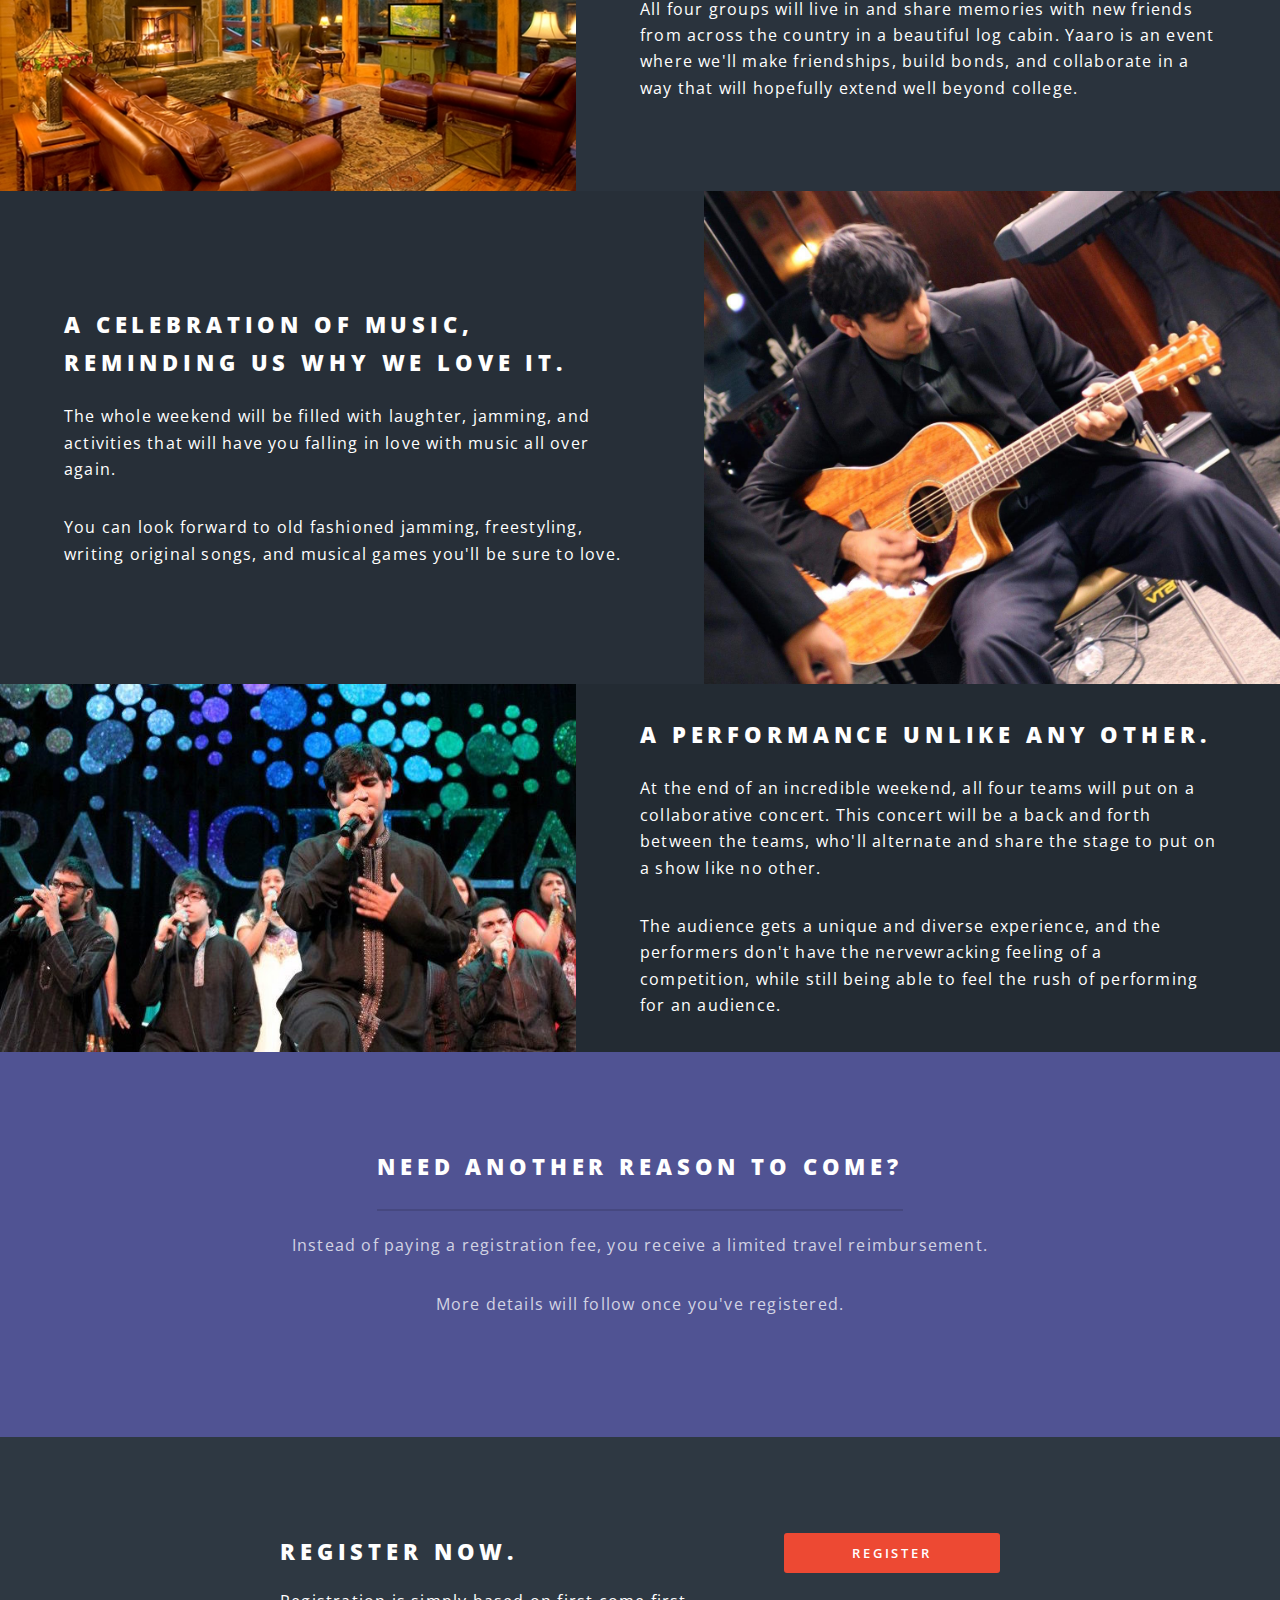
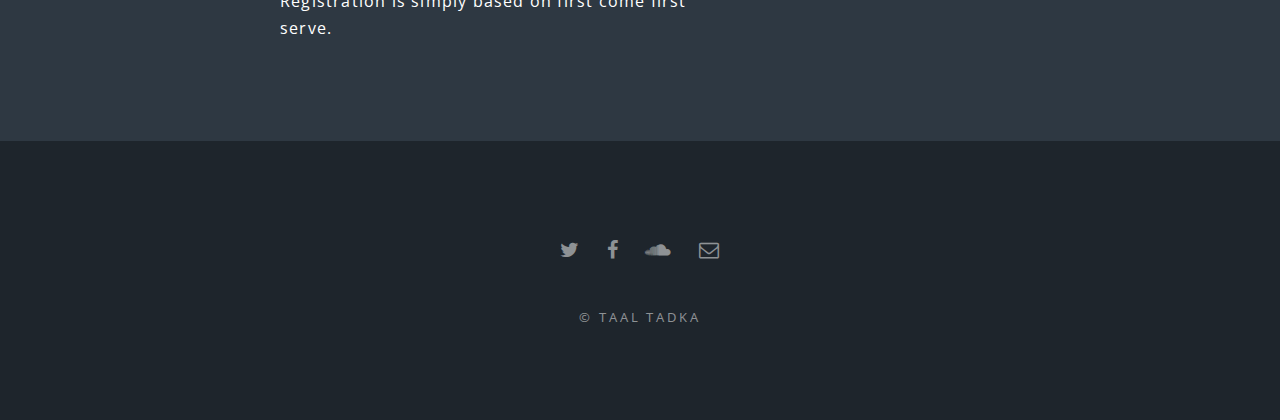
<file: yaaro.html>
<!DOCTYPE HTML>
<!--
	Spectral by HTML5 UP
	html5up.net | @n33co
	Free for personal and commercial use under the CCA 3.0 license (html5up.net/license)
-->
<html>
	<head>
		<title>Yaaro</title>
		<meta charset="utf-8" />
		<meta name="viewport" content="width=device-width, initial-scale=1" />
		<!--[if lte IE 8]><script src="assets/js/ie/html5shiv.js"></script><![endif]-->
		<link rel="stylesheet" href="assets/css/main.css" />
		<!--[if lte IE 8]><link rel="stylesheet" href="assets/css/ie8.css" /><![endif]-->
		<!--[if lte IE 9]><link rel="stylesheet" href="assets/css/ie9.css" /><![endif]-->
	</head>
	<body class="landing">

		<!-- Page Wrapper -->
			<div id="page-wrapper">

				<!-- Header -->
					<header id="header" class="alt">
						<h1><a href="index.html">Yaaro</a></h1>
						<nav id="nav">
							<ul>
								<li class="special">
									<a href="#menu" class="menuToggle"><span>Menu</span></a>
									<div id="menu">
										<ul>
											<li><a href="#banner">Home</a></li>
											<li><a href="#one">Intro</a></li>
											<li><a href="#two">FAQ</a></li>
											<li><a href="#cta">Register</a></li>
										</ul>
									</div>
								</li>
							</ul>
						</nav>
					</header>

				<!-- Banner -->
					<section id="banner">
						<div class="inner">
							<h2>Yaaro</h2>
							<p>Not a competition.<br />
							A memory you'll cherish.<br />
							hosted by <a href="https://www.facebook.com/TaalTadka">Taal Tadka</a>.
							<br /><br/>
							Winter 2015.
							</p>
							<!-- <ul class="actions">
								<li><a href="#" class="button special">Activate</a></li>
							</ul> -->
						</div>
						<a href="#one" class="more scrolly">Learn More</a>
					</section>

				<!-- One -->
					<section id="one" class="wrapper style1 special">
						<div class="inner">
							<header class="major">
								<h2>Yaaro is not a competition.</h2>
								<p>We'll invite four South Asian collegiate a cappella teams to join us for a memorable weekend at Stone Mountain, GA. There, we'll reconnect with the parts of music that keep us coming to practice every week. Rediscover why you love a cappella, and finish off an incredible weekend with a collaborative concert, unlike anything you've performed at before.</p>
							</header>
							<ul class="icons major">
								<li><span class="icon fa-fire major style1"><span class="label">Lorem</span></span></li>
								<li><span class="icon fa-heart-o major style2"><span class="label">Ipsum</span></span></li>
								<li><span class="icon fa-music major style3"><span class="label">Dolor</span></span></li>
							</ul>
						</div>
					</section>

				<!-- Two -->
					<section id="two" class="wrapper alt style2">
						<section class="spotlight">
							<div class="image"><img src="images/pic01.jpg" alt="" /></div><div class="content">
								<h2>A weekend in the scenic mountains.</h2>
								<p>All four groups will live in and share memories with new friends from across the country in a beautiful log cabin. Yaaro is an event where we'll make friendships, build bonds, and collaborate in a way that will hopefully extend well beyond college.</p>
							</div>
						</section>
						<section class="spotlight">
							<div class="image"><img src="images/pic02.jpg" alt="" /></div><div class="content">
								<h2>A celebration of music, reminding us why we love it.</h2>
								<p>The whole weekend will be filled with laughter, jamming, and activities that will have you falling in love with music all over again.</p>
								<p>You can look forward to old fashioned jamming, freestyling, writing original songs, and musical games you'll be sure to love. </p>
							</div>
						</section>
						<section class="spotlight">
							<div class="image"><img src="images/pic03.jpg" alt="" /></div><div class="content">
								<h2>A performance unlike any other.</h2>
								<p>At the end of an incredible weekend, all four teams will put on a collaborative concert. This concert will be a back and forth between the teams, who'll alternate and share the stage to put on a show like no other. </p>
								<p>The audience gets a unique and diverse experience, and the performers don't have the nervewracking feeling of a competition, while still being able to feel the rush of performing for an audience. </p>
							</div>
						</section>
					</section>

				<!-- Three -->
					<section id="three" class="wrapper style3 special">
						<div class="inner">
							<header class="major">
								<h2>Need another reason to come?</h2>
								<p>Instead of paying a registration fee, you receive a limited travel reimbursement.</p>
								<p> More details will follow once you've registered.</p>
							</header>
							<!-- <ul class="features">
								<li class="icon fa-paper-plane-o">
									<h3>Arcu accumsan</h3>
									<p>Augue consectetur sed interdum imperdiet et ipsum. Mauris lorem tincidunt nullam amet leo Aenean ligula consequat consequat.</p>
								</li>
								<li class="icon fa-laptop">
									<h3>Ac Augue Eget</h3>
									<p>Augue consectetur sed interdum imperdiet et ipsum. Mauris lorem tincidunt nullam amet leo Aenean ligula consequat consequat.</p>
								</li>
								<li class="icon fa-code">
									<h3>Mus Scelerisque</h3>
									<p>Augue consectetur sed interdum imperdiet et ipsum. Mauris lorem tincidunt nullam amet leo Aenean ligula consequat consequat.</p>
								</li>
								<li class="icon fa-headphones">
									<h3>Mauris Imperdiet</h3>
									<p>Augue consectetur sed interdum imperdiet et ipsum. Mauris lorem tincidunt nullam amet leo Aenean ligula consequat consequat.</p>
								</li>
								<li class="icon fa-heart-o">
									<h3>Aenean Primis</h3>
									<p>Augue consectetur sed interdum imperdiet et ipsum. Mauris lorem tincidunt nullam amet leo Aenean ligula consequat consequat.</p>
								</li>
								<li class="icon fa-flag-o">
									<h3>Tortor Ut</h3>
									<p>Augue consectetur sed interdum imperdiet et ipsum. Mauris lorem tincidunt nullam amet leo Aenean ligula consequat consequat.</p>
								</li>
							</ul> -->
						</div>
					</section>

				<!-- CTA -->
					<section id="cta" class="wrapper style4">
						<div class="inner">
							<header>
								<h2>Register now.</h2>
								<p>Registration is simply based on first come first serve.</p>
							</header>
							<ul class="actions vertical">
								<li><a href="https://pav8.typeform.com/to/nXmcLS" class="button fit special">Register</a></li>
								<!-- <li><a href="#" class="button fit">Learn More</a></li> -->
							</ul>
						</div>
					</section>

				<!-- Footer -->
					<footer id="footer">
						<ul class="icons">
							<li><a href="https://twitter.com/taaltadka" class="icon fa-twitter"><span class="label">Twitter</span></a></li>
							<li><a href="https://www.facebook.com/TaalTadka" class="icon fa-facebook"><span class="label">Facebook</span></a></li>
							<li><a href="https://soundcloud.com/georgiatechtaaltadka" class="icon fa-soundcloud"><span class="label">Instagram</span></a></li>
							<li><a href="mailto:pav920@gatech.edu?Subject=Yaaro%202016" class="icon fa-envelope-o"><span class="label">Email</span></a></li>
						</ul>
						<ul class="copyright">
							<li>&copy; Taal Tadka</li>
						</ul>
					</footer>

			</div>

		<!-- Scripts -->
			<script src="assets/js/jquery.min.js"></script>
			<script src="assets/js/jquery.scrollex.min.js"></script>
			<script src="assets/js/jquery.scrolly.min.js"></script>
			<script src="assets/js/skel.min.js"></script>
			<script src="assets/js/util.js"></script>
			<!--[if lte IE 8]><script src="assets/js/ie/respond.min.js"></script><![endif]-->
			<script src="assets/js/main.js"></script>

	</body>
</html>
</file>
<file: index_assets/css/ie8.css>
/*
	Eventually by HTML5 UP
	html5up.net | @n33co
	Free for personal and commercial use under the CCA 3.0 license (html5up.net/license)
*/

/* BG */

	#bg {
		-ms-filter: "progid:DXImageTransform.Microsoft.Alpha(Opacity=25)";
	}

/* Type */

	body, input, select, textarea {
		color: #fff;
	}

/* Form */

	input[type="text"],
	input[type="password"],
	input[type="email"],
	select,
	textarea {
		border: solid 2px #fff;
	}
</file>
<file: index_assets/css/ie9.css>
/*
	Eventually by HTML5 UP
	html5up.net | @n33co
	Free for personal and commercial use under the CCA 3.0 license (html5up.net/license)
*/

/* Signup Form */

	#signup-form > * {
		display: inline-block;
		vertical-align: top;
	}
</file>
<file: assets/css/ie8.css>
/*
	Spectral by HTML5 UP
	html5up.net | @n33co
	Free for personal and commercial use under the CCA 3.0 license (html5up.net/license)
*/

/* Icon */

	.icon.major {
		border: none;
	}

		.icon.major:before {
			font-size: 3em;
		}

/* Form */

	label {
		color: #2E3842;
	}

	input[type="text"],
	input[type="password"],
	input[type="email"],
	select,
	textarea {
		border: solid 1px #dfdfdf;
	}

/* Button */

	input[type="submit"],
	input[type="reset"],
	input[type="button"],
	button,
	.button {
		border: solid 2px #dfdfdf;
	}

		input[type="submit"].special,
		input[type="reset"].special,
		input[type="button"].special,
		button.special,
		.button.special {
			border: 0 !important;
		}

/* Page Wrapper + Menu */

	#menu {
		display: none;
	}

	body.is-menu-visible #menu {
		display: block;
	}

/* Header */

	#header nav > ul > li > a.menuToggle:after {
		display: none;
	}

/* Banner + Wrapper (style4) */

	#banner,
	.wrapper.style4 {
		-ms-behavior: url("assets/js/ie/backgroundsize.min.htc");
	}

		#banner:before,
		.wrapper.style4:before {
			display: none;
		}

/* Banner */

	#banner .more {
		height: 4em;
	}

		#banner .more:after {
			display: none;
		}

/* Main */

	#main > header {
		-ms-behavior: url("assets/js/ie/backgroundsize.min.htc");
	}

		#main > header:before {
			display: none;
		}
</file>
<file: assets/css/ie9.css>
/*
	Spectral by HTML5 UP
	html5up.net | @n33co
	Free for personal and commercial use under the CCA 3.0 license (html5up.net/license)
*/

/* Spotlight */

	.spotlight {
		display: block;
	}

		.spotlight .image {
			display: inline-block;
			vertical-align: top;
		}

		.spotlight .content {
			padding: 4em 4em 2em 4em ;
			display: inline-block;
		}

		.spotlight:after {
			clear: both;
			content: '';
			display: block;
		}

/* Features */

	.features {
		display: block;
	}

		.features li {
			float: left;
		}

		.features:after {
			content: '';
			display: block;
			clear: both;
		}

/* Banner + Wrapper (style4) */

	#banner,
	.wrapper.style4 {
		background-image: url("../../images/banner.jpg");
		background-position: center center;
		background-repeat: no-repeat;
		background-size: cover;
		position: relative;
	}

		#banner:before,
		.wrapper.style4:before {
			background: #000000;
			content: '';
			height: 100%;
			left: 0;
			opacity: 0.5;
			position: absolute;
			top: 0;
			width: 100%;
		}

		#banner .inner,
		.wrapper.style4 .inner {
			position: relative;
			z-index: 1;
		}

/* Banner */

	#banner {
		padding: 14em 0 12em 0 ;
		height: auto;
	}

		#banner:after {
			display: none;
		}

/* CTA */

	#cta .inner header {
		float: left;
	}

	#cta .inner .actions {
		float: left;
	}

	#cta .inner:after {
		clear: both;
		content: '';
		display: block;
	}

/* Main */

	#main > header {
		background-image: url("../../images/banner.jpg");
		background-position: center center;
		background-repeat: no-repeat;
		background-size: cover;
		position: relative;
	}

		#main > header:before {
			background: #000000;
			content: '';
			height: 100%;
			left: 0;
			opacity: 0.5;
			position: absolute;
			top: 0;
			width: 100%;
		}

		#main > header > * {
			position: relative;
			z-index: 1;
		}
</file>
<file: index_assets/css/main.css>
@import url(font-awesome.min.css);
@import url("http://fonts.googleapis.com/css?family=Roboto:400,700");

/*
	Eventually by HTML5 UP
	html5up.net | @n33co
	Free for personal and commercial use under the CCA 3.0 license (html5up.net/license)
*/

/* Reset */

	html, body, div, span, applet, object, iframe, h1, h2, h3, h4, h5, h6, p, blockquote, pre, a, abbr, acronym, address, big, cite, code, del, dfn, em, img, ins, kbd, q, s, samp, small, strike, strong, sub, sup, tt, var, b, u, i, center, dl, dt, dd, ol, ul, li, fieldset, form, label, legend, table, caption, tbody, tfoot, thead, tr, th, td, article, aside, canvas, details, embed, figure, figcaption, footer, header, hgroup, menu, nav, output, ruby, section, summary, time, mark, audio, video {
		margin: 0;
		padding: 0;
		border: 0;
		font-size: 100%;
		font: inherit;
		vertical-align: baseline;
	}

	article, aside, details, figcaption, figure, footer, header, hgroup, menu, nav, section {
		display: block;
	}

	body {
		line-height: 1;
	}

	ol, ul {
		list-style: none;
	}

	blockquote, q {
		quotes: none;
	}

	blockquote:before, blockquote:after, q:before, q:after {
		content: '';
		content: none;
	}

	table {
		border-collapse: collapse;
		border-spacing: 0;
	}

	body {
		-webkit-text-size-adjust: none;
	}

/* Box Model */

	*, *:before, *:after {
		-moz-box-sizing: border-box;
		-webkit-box-sizing: border-box;
		box-sizing: border-box;
	}

/* Basic */

	@-ms-viewport {
		width: device-width;
	}

	body {
		-ms-overflow-style: scrollbar;
	}

	@media screen and (max-width: 480px) {

		html, body {
			min-width: 320px;
		}

	}

	html, body {
		height: 100%;
		overflow-x: hidden;
		width: 100%;
	}

		@media screen and (max-height: 640px) {

			html, body {
				height: auto;
				min-height: 100%;
			}

		}

	body {
		display: -moz-flex;
		display: -webkit-flex;
		display: -ms-flex;
		display: flex;
		-moz-flex-direction: column;
		-webkit-flex-direction: column;
		-ms-flex-direction: column;
		flex-direction: column;
		-moz-justify-content: center;
		-webkit-justify-content: center;
		-ms-justify-content: center;
		justify-content: center;
		background-color: #000;
		padding: 6em 4em 4em 4em;
	}

		body > * {
			position: relative;
			z-index: 2;
		}

		body.is-loading *, body.is-loading *:before, body.is-loading *:after {
			-moz-animation: none !important;
			-webkit-animation: none !important;
			-ms-animation: none !important;
			animation: none !important;
			-moz-transition: none !important;
			-webkit-transition: none !important;
			-ms-transition: none !important;
			transition: none !important;
		}

		@media screen and (max-width: 1680px) {

			body {
				padding: 6em 3.5em 3.5em 3.5em;
			}

		}

		@media screen and (max-width: 736px) {

			body {
				padding: 5em 2em 2em 2em;
			}

		}

		@media screen and (max-width: 360px) {

			body {
				padding: 5em 1.25em 1.25em 1.25em;
			}

		}

/* BG */

	#bg {
		-moz-transition: opacity 2s ease-in-out;
		-webkit-transition: opacity 2s ease-in-out;
		-ms-transition: opacity 2s ease-in-out;
		transition: opacity 2s ease-in-out;
		height: 100%;
		left: 0;
		opacity: 0.25;
		position: fixed;
		top: 0;
		width: 100%;
		z-index: 1;
	}

		#bg div {
			-moz-transition: opacity 3s ease, visibility 3s;
			-webkit-transition: opacity 3s ease, visibility 3s;
			-ms-transition: opacity 3s ease, visibility 3s;
			transition: opacity 3s ease, visibility 3s;
			background-size: cover;
			height: 100%;
			left: 0;
			opacity: 0;
			position: absolute;
			top: 0;
			visibility: hidden;
			width: 150%;
		}

			#bg div.visible {
				-moz-animation: bg 45s linear infinite;
				-webkit-animation: bg 45s linear infinite;
				-ms-animation: bg 45s linear infinite;
				animation: bg 45s linear infinite;
				opacity: 1;
				visibility: visible;
				z-index: 1;
			}

				#bg div.visible.top {
					z-index: 2;
				}

				@media screen and (max-width: 1280px) {

					#bg div.visible {
						-moz-animation: bg 29.25s linear infinite;
						-webkit-animation: bg 29.25s linear infinite;
						-ms-animation: bg 29.25s linear infinite;
						animation: bg 29.25s linear infinite;
					}

				}

				@media screen and (max-width: 736px) {

					#bg div.visible {
						-moz-animation: bg 18s linear infinite;
						-webkit-animation: bg 18s linear infinite;
						-ms-animation: bg 18s linear infinite;
						animation: bg 18s linear infinite;
					}

				}

			#bg div:only-child {
				-moz-animation-direction: alternate !important;
				-webkit-animation-direction: alternate !important;
				-ms-animation-direction: alternate !important;
				animation-direction: alternate !important;
			}

		body.is-loading #bg {
			opacity: 0;
		}

	@-moz-keyframes bg {
		0% {
			-moz-transform: translateX(0);
			-webkit-transform: translateX(0);
			-ms-transform: translateX(0);
			transform: translateX(0);
		}

		100% {
			-moz-transform: translateX(-25%);
			-webkit-transform: translateX(-25%);
			-ms-transform: translateX(-25%);
			transform: translateX(-25%);
		}
	}

	@-webkit-keyframes bg {
		0% {
			-moz-transform: translateX(0);
			-webkit-transform: translateX(0);
			-ms-transform: translateX(0);
			transform: translateX(0);
		}

		100% {
			-moz-transform: translateX(-25%);
			-webkit-transform: translateX(-25%);
			-ms-transform: translateX(-25%);
			transform: translateX(-25%);
		}
	}

	@-ms-keyframes bg {
		0% {
			-moz-transform: translateX(0);
			-webkit-transform: translateX(0);
			-ms-transform: translateX(0);
			transform: translateX(0);
		}

		100% {
			-moz-transform: translateX(-25%);
			-webkit-transform: translateX(-25%);
			-ms-transform: translateX(-25%);
			transform: translateX(-25%);
		}
	}

	@keyframes bg {
		0% {
			-moz-transform: translateX(0);
			-webkit-transform: translateX(0);
			-ms-transform: translateX(0);
			transform: translateX(0);
		}

		100% {
			-moz-transform: translateX(-25%);
			-webkit-transform: translateX(-25%);
			-ms-transform: translateX(-25%);
			transform: translateX(-25%);
		}
	}

/* Type */

	body, input, select, textarea {
		color: rgba(255, 255, 255, 0.75);
		font-family: "Roboto", sans-serif;
		font-size: 16pt;
		font-weight: 400;
		letter-spacing: -0.01em;
		line-height: 1.65em;
	}

		@media screen and (max-width: 1680px) {

			body, input, select, textarea {
				font-size: 12pt;
			}

		}

		@media screen and (max-width: 1280px) {

			body, input, select, textarea {
				font-size: 11pt;
			}

		}

		@media screen and (max-width: 980px) {

			body, input, select, textarea {
				font-size: 12pt;
			}

		}

		@media screen and (max-width: 736px) {

			body, input, select, textarea {
				font-size: 12pt;
			}

		}

		@media screen and (max-width: 480px) {

			body, input, select, textarea {
				font-size: 12pt;
			}

		}

	a {
		-moz-transition: border-bottom-color 0.2s ease, color 0.2s ease;
		-webkit-transition: border-bottom-color 0.2s ease, color 0.2s ease;
		-ms-transition: border-bottom-color 0.2s ease, color 0.2s ease;
		transition: border-bottom-color 0.2s ease, color 0.2s ease;
		border-bottom: dotted 1px rgba(255, 255, 255, 0.25);
		color: #1cb495;
		text-decoration: none;
	}

		a:hover {
			border-bottom-color: transparent;
			color: #1cb495 !important;
			text-decoration: none;
		}

	strong, b {
		color: #fff;
		font-weight: 700;
	}

	em, i {
		font-style: italic;
	}

	p {
		margin: 0 0 2em 0;
	}

	h1, h2, h3, h4, h5, h6 {
		color: #fff;
		font-weight: 700;
		line-height: 1em;
		margin: 0 0 1em 0;
	}

		h1 a, h2 a, h3 a, h4 a, h5 a, h6 a {
			color: inherit;
			text-decoration: none;
		}

	h1 {
		font-size: 2.5em;
		line-height: 1.25em;
	}

	h2 {
		font-size: 1.75em;
		line-height: 1.5em;
	}

	h3 {
		font-size: 1.35em;
		line-height: 1.5em;
	}

	h4 {
		font-size: 1.1em;
		line-height: 1.5em;
	}

	h5 {
		font-size: 0.9em;
		line-height: 1.5em;
	}

	h6 {
		font-size: 0.7em;
		line-height: 1.5em;
	}

	sub {
		font-size: 0.8em;
		position: relative;
		top: 0.5em;
	}

	sup {
		font-size: 0.8em;
		position: relative;
		top: -0.5em;
	}

	blockquote {
		border-left: solid 8px rgba(255, 255, 255, 0.35);
		font-style: italic;
		margin: 0 0 2em 0;
		padding: 0.5em 0 0.5em 2em;
	}

	code {
		background: rgba(255, 255, 255, 0.125);
		border-radius: 6px;
		border: solid 2px rgba(255, 255, 255, 0.35);
		font-family: "Courier New", monospace;
		font-size: 0.9em;
		margin: 0 0.25em;
		padding: 0.25em 0.65em;
	}

	pre {
		-webkit-overflow-scrolling: touch;
		font-family: "Courier New", monospace;
		font-size: 0.9em;
		margin: 0 0 2em 0;
	}

		pre code {
			display: block;
			line-height: 1.75em;
			padding: 1em 1.5em;
			overflow-x: auto;
		}

	hr {
		border: 0;
		border-bottom: solid 2px rgba(255, 255, 255, 0.35);
		margin: 2em 0;
	}

		hr.major {
			margin: 3em 0;
		}

/* Section/Article */

	section.special, article.special {
		text-align: center;
	}

	header p {
		color: rgba(255, 255, 255, 0.5);
		position: relative;
		margin: 0 0 1.5em 0;
	}

	header h2 + p {
		font-size: 1.25em;
		margin-top: -1em;
		line-height: 1.5em;
	}

	header h3 + p {
		font-size: 1.1em;
		margin-top: -0.8em;
		line-height: 1.5em;
	}

	header h4 + p,
	header h5 + p,
	header h6 + p {
		font-size: 0.9em;
		margin-top: -0.6em;
		line-height: 1.5em;
	}

	@media screen and (max-width: 980px) {

		header br {
			display: none;
		}

	}

	@media screen and (max-width: 736px) {

		header br {
			display: inline;
		}

	}

	@media screen and (max-width: 480px) {

		header br {
			display: none;
		}

	}

/* Icon */

	.icon {
		text-decoration: none;
		border-bottom: none;
		position: relative;
	}

		.icon:before {
			-moz-osx-font-smoothing: grayscale;
			-webkit-font-smoothing: antialiased;
			font-family: FontAwesome;
			font-style: normal;
			font-weight: normal;
			text-transform: none !important;
		}

		.icon > .label {
			display: none;
		}

/* List */

	ol {
		list-style: decimal;
		margin: 0 0 2em 0;
		padding-left: 1.25em;
	}

		ol li {
			padding-left: 0.25em;
		}

	ul {
		list-style: disc;
		margin: 0 0 2em 0;
		padding-left: 1em;
	}

		ul li {
			padding-left: 0.5em;
		}

		ul.icons {
			cursor: default;
			list-style: none;
			padding-left: 0;
		}

			ul.icons li {
				display: inline-block;
				padding: 0 1em 0 0;
			}

				ul.icons li:last-child {
					padding-right: 0;
				}

				ul.icons li .icon:before {
					font-size: 1.25em;
				}

				ul.icons li a {
					color: inherit;
				}

/* Form */

	form {
		margin: 0 0 2em 0;
	}

		form .message {
			text-decoration: none;
			-moz-transition: opacity 0.2s ease-in-out, -moz-transform 0.2s ease-in-out;
			-webkit-transition: opacity 0.2s ease-in-out, -webkit-transform 0.2s ease-in-out;
			-ms-transition: opacity 0.2s ease-in-out, -ms-transform 0.2s ease-in-out;
			transition: opacity 0.2s ease-in-out, transform 0.2s ease-in-out;
			-moz-transform: scale(1.05);
			-webkit-transform: scale(1.05);
			-ms-transform: scale(1.05);
			transform: scale(1.05);
			height: 2.75em;
			line-height: 2.75em;
			opacity: 0;
		}

			form .message:before {
				-moz-osx-font-smoothing: grayscale;
				-webkit-font-smoothing: antialiased;
				font-family: FontAwesome;
				font-style: normal;
				font-weight: normal;
				text-transform: none !important;
			}

			form .message:before {
				margin-right: 0.5em;
			}

			form .message.visible {
				-moz-transform: scale(1);
				-webkit-transform: scale(1);
				-ms-transform: scale(1);
				transform: scale(1);
				opacity: 1;
			}

			form .message.success {
				color: #1cb495;
			}

				form .message.success:before {
					content: '\f00c';
				}

			form .message.failure {
				color: #ff2361;
			}

				form .message.failure:before {
					content: '\f119';
				}

	label {
		color: #fff;
		display: block;
		font-size: 0.9em;
		font-weight: 700;
		margin: 0 0 1em 0;
	}

	@-moz-keyframes focus {
		0% {
			-moz-transform: scale(1);
			-webkit-transform: scale(1);
			-ms-transform: scale(1);
			transform: scale(1);
		}

		50% {
			-moz-transform: scale(1.025);
			-webkit-transform: scale(1.025);
			-ms-transform: scale(1.025);
			transform: scale(1.025);
		}

		100% {
			-moz-transform: scale(1);
			-webkit-transform: scale(1);
			-ms-transform: scale(1);
			transform: scale(1);
		}
	}

	@-webkit-keyframes focus {
		0% {
			-moz-transform: scale(1);
			-webkit-transform: scale(1);
			-ms-transform: scale(1);
			transform: scale(1);
		}

		50% {
			-moz-transform: scale(1.025);
			-webkit-transform: scale(1.025);
			-ms-transform: scale(1.025);
			transform: scale(1.025);
		}

		100% {
			-moz-transform: scale(1);
			-webkit-transform: scale(1);
			-ms-transform: scale(1);
			transform: scale(1);
		}
	}

	@-ms-keyframes focus {
		0% {
			-moz-transform: scale(1);
			-webkit-transform: scale(1);
			-ms-transform: scale(1);
			transform: scale(1);
		}

		50% {
			-moz-transform: scale(1.025);
			-webkit-transform: scale(1.025);
			-ms-transform: scale(1.025);
			transform: scale(1.025);
		}

		100% {
			-moz-transform: scale(1);
			-webkit-transform: scale(1);
			-ms-transform: scale(1);
			transform: scale(1);
		}
	}

	@keyframes focus {
		0% {
			-moz-transform: scale(1);
			-webkit-transform: scale(1);
			-ms-transform: scale(1);
			transform: scale(1);
		}

		50% {
			-moz-transform: scale(1.025);
			-webkit-transform: scale(1.025);
			-ms-transform: scale(1.025);
			transform: scale(1.025);
		}

		100% {
			-moz-transform: scale(1);
			-webkit-transform: scale(1);
			-ms-transform: scale(1);
			transform: scale(1);
		}
	}

	input[type="text"],
	input[type="password"],
	input[type="email"],
	select,
	textarea {
		-moz-appearance: none;
		-webkit-appearance: none;
		-ms-appearance: none;
		appearance: none;
		-moz-transform: scale(1);
		-webkit-transform: scale(1);
		-ms-transform: scale(1);
		transform: scale(1);
		-moz-transition: border-color 0.2s ease, background-color 0.2s ease;
		-webkit-transition: border-color 0.2s ease, background-color 0.2s ease;
		-ms-transition: border-color 0.2s ease, background-color 0.2s ease;
		transition: border-color 0.2s ease, background-color 0.2s ease;
		background-color: transparent;
		border-radius: 6px;
		border: none;
		border: solid 2px rgba(255, 255, 255, 0.35);
		color: inherit;
		display: block;
		outline: 0;
		padding: 0 1em;
		text-decoration: none;
		width: 100%;
	}

		input[type="text"]:invalid,
		input[type="password"]:invalid,
		input[type="email"]:invalid,
		select:invalid,
		textarea:invalid {
			box-shadow: none;
		}

		input[type="text"]:focus,
		input[type="password"]:focus,
		input[type="email"]:focus,
		select:focus,
		textarea:focus {
			-moz-animation: focus 0.1s;
			-webkit-animation: focus 0.1s;
			-ms-animation: focus 0.1s;
			animation: focus 0.1s;
			background-color: rgba(255, 255, 255, 0.125);
			border-color: #1cb495;
		}

	.select-wrapper {
		text-decoration: none;
		display: block;
		position: relative;
	}

		.select-wrapper:before {
			-moz-osx-font-smoothing: grayscale;
			-webkit-font-smoothing: antialiased;
			font-family: FontAwesome;
			font-style: normal;
			font-weight: normal;
			text-transform: none !important;
		}

		.select-wrapper:before {
			color: rgba(255, 255, 255, 0.35);
			content: '\f078';
			display: block;
			height: 2.75em;
			line-height: 2.75em;
			pointer-events: none;
			position: absolute;
			right: 0;
			text-align: center;
			top: 0;
			width: 2.75em;
		}

		.select-wrapper select::-ms-expand {
			display: none;
		}

	input[type="text"],
	input[type="password"],
	input[type="email"],
	select {
		height: 2.75em;
	}

	textarea {
		padding: 0.75em 1em;
	}

	input[type="checkbox"],
	input[type="radio"] {
		-moz-appearance: none;
		-webkit-appearance: none;
		-ms-appearance: none;
		appearance: none;
		display: block;
		float: left;
		margin-right: -2em;
		opacity: 0;
		width: 1em;
		z-index: -1;
	}

		input[type="checkbox"] + label,
		input[type="radio"] + label {
			text-decoration: none;
			color: rgba(255, 255, 255, 0.75);
			cursor: pointer;
			display: inline-block;
			font-size: 1em;
			font-weight: 400;
			padding-left: 2.4em;
			padding-right: 0.75em;
			position: relative;
		}

			input[type="checkbox"] + label:before,
			input[type="radio"] + label:before {
				-moz-osx-font-smoothing: grayscale;
				-webkit-font-smoothing: antialiased;
				font-family: FontAwesome;
				font-style: normal;
				font-weight: normal;
				text-transform: none !important;
			}

			input[type="checkbox"] + label:before,
			input[type="radio"] + label:before {
				background: rgba(255, 255, 255, 0.125);
				border-radius: 6px;
				border: solid 2px rgba(255, 255, 255, 0.35);
				content: '';
				display: inline-block;
				height: 1.65em;
				left: 0;
				line-height: 1.58125em;
				position: absolute;
				text-align: center;
				top: 0;
				width: 1.65em;
			}

		input[type="checkbox"]:checked + label:before,
		input[type="radio"]:checked + label:before {
			background: #1cb495;
			border-color: #1cb495;
			color: #ffffff;
			content: '\f00c';
		}

		input[type="checkbox"]:focus + label:before,
		input[type="radio"]:focus + label:before {
			border-color: #1cb495;
			box-shadow: 0 0 0 2px #1cb495;
		}

	input[type="checkbox"] + label:before {
		border-radius: 6px;
	}

	input[type="radio"] + label:before {
		border-radius: 100%;
	}

	::-webkit-input-placeholder {
		color: rgba(255, 255, 255, 0.5) !important;
		opacity: 1.0;
	}

	:-moz-placeholder {
		color: rgba(255, 255, 255, 0.5) !important;
		opacity: 1.0;
	}

	::-moz-placeholder {
		color: rgba(255, 255, 255, 0.5) !important;
		opacity: 1.0;
	}

	:-ms-input-placeholder {
		color: rgba(255, 255, 255, 0.5) !important;
		opacity: 1.0;
	}

	.formerize-placeholder {
		color: rgba(255, 255, 255, 0.5) !important;
		opacity: 1.0;
	}

/* Button */

	input[type="submit"],
	input[type="reset"],
	input[type="button"],
	button,
	.button {
		-moz-appearance: none;
		-webkit-appearance: none;
		-ms-appearance: none;
		appearance: none;
		-moz-transition: background-color 0.2s ease-in-out, color 0.2s ease-in-out, opacity 0.2s ease-in-out;
		-webkit-transition: background-color 0.2s ease-in-out, color 0.2s ease-in-out, opacity 0.2s ease-in-out;
		-ms-transition: background-color 0.2s ease-in-out, color 0.2s ease-in-out, opacity 0.2s ease-in-out;
		transition: background-color 0.2s ease-in-out, color 0.2s ease-in-out, opacity 0.2s ease-in-out;
		background-color: #1cb495;
		border-radius: 6px;
		border: 0;
		color: #ffffff !important;
		cursor: pointer;
		display: inline-block;
		font-weight: 700;
		height: 2.75em;
		line-height: 2.75em;
		padding: 0 1.125em;
		text-align: center;
		text-decoration: none;
		white-space: nowrap;
	}

		input[type="submit"]:hover,
		input[type="reset"]:hover,
		input[type="button"]:hover,
		button:hover,
		.button:hover {
			background-color: #1fcaa7;
		}

		input[type="submit"]:active,
		input[type="reset"]:active,
		input[type="button"]:active,
		button:active,
		.button:active {
			background-color: #199e83;
		}

		input[type="submit"].disabled, input[type="submit"]:disabled,
		input[type="reset"].disabled,
		input[type="reset"]:disabled,
		input[type="button"].disabled,
		input[type="button"]:disabled,
		button.disabled,
		button:disabled,
		.button.disabled,
		.button:disabled {
			opacity: 0.5;
		}

		@media screen and (max-width: 480px) {

			input[type="submit"],
			input[type="reset"],
			input[type="button"],
			button,
			.button {
				padding: 0;
			}

		}

/* Header */

	#header h1 {
		font-size: 3.25em;
		margin: 0 0 0.55em 0;
	}

	#header p {
		font-size: 1.35em;
		line-height: 1.65em;
	}

	#header a {
		color: inherit;
	}

	@media screen and (max-width: 736px) {

		#header h1 {
			font-size: 2em;
		}

		#header p {
			font-size: 1em;
		}

	}

	@media screen and (max-width: 480px) {

		#header {
			margin: 0 0 1em 0;
		}

	}

/* Signup Form */

	#signup-form {
		display: -moz-flex;
		display: -webkit-flex;
		display: -ms-flex;
		display: flex;
		position: relative;
	}

		#signup-form input[type="text"],
		#signup-form input[type="password"],
		#signup-form input[type="email"] {
			width: 18em;
		}

		#signup-form > * {
			margin: 0 0 0 1em;
		}

		#signup-form > :first-child {
			margin: 0 0 0 0;
		}

		@media screen and (max-width: 480px) {

			#signup-form {
				-moz-flex-direction: column;
				-webkit-flex-direction: column;
				-ms-flex-direction: column;
				flex-direction: column;
			}

				#signup-form input[type="type"],
				#signup-form input[type="password"],
				#signup-form input[type="email"] {
					width: 100%;
				}

				#signup-form > * {
					margin: 1.25em 0 0 0;
				}

				#signup-form .message {
					bottom: -1.5em;
					font-size: 0.9em;
					height: 1em;
					left: 0;
					line-height: inherit;
					margin-top: 0;
					position: absolute;
				}

		}

/* Footer */

	#footer {
		-moz-transition: opacity 0.5s ease-in-out;
		-webkit-transition: opacity 0.5s ease-in-out;
		-ms-transition: opacity 0.5s ease-in-out;
		transition: opacity 0.5s ease-in-out;
		bottom: 4em;
		color: rgba(255, 255, 255, 0.5);
		left: 4em;
		opacity: 0.5;
		position: absolute;
	}

		#footer .icons {
			margin: 0 0 0.5em 0;
		}

		#footer .copyright {
			font-size: 0.8em;
			list-style: none;
			padding: 0;
		}

			#footer .copyright li {
				border-left: solid 1px rgba(255, 255, 255, 0.25);
				display: inline-block;
				line-height: 1em;
				margin: 0 0 0 0.75em;
				padding: 0 0 0 0.75em;
			}

				#footer .copyright li:first-child {
					border-left: 0;
					margin-left: 0;
					padding-left: 0;
				}

			#footer .copyright a {
				color: inherit;
			}

		#footer:hover {
			opacity: 1;
		}

		#footer > :last-child {
			margin-bottom: 0;
		}

		@media screen and (max-width: 1680px) {

			#footer {
				bottom: 3.5em;
				left: 3.5em;
			}

		}

		@media screen and (max-width: 736px) {

			#footer {
				bottom: 2em;
				left: 2em;
			}

		}

		@media screen and (max-width: 360px) {

			#footer {
				bottom: 1.25em;
				left: 1.25em;
			}

		}

		@media screen and (max-height: 640px) {

			#footer {
				bottom: auto;
				left: auto;
				margin: 1em 0 0 0;
				position: relative;
			}

		}
</file>
<file: assets/css/main.css>
@import url(font-awesome.min.css);
@import url("http://fonts.googleapis.com/css?family=Open+Sans:400,400italic,600,600italic,800,800italic");

/*
	Spectral by HTML5 UP
	html5up.net | @n33co
	Free for personal and commercial use under the CCA 3.0 license (html5up.net/license)
*/

/* Reset */

	html, body, div, span, applet, object, iframe, h1, h2, h3, h4, h5, h6, p, blockquote, pre, a, abbr, acronym, address, big, cite, code, del, dfn, em, img, ins, kbd, q, s, samp, small, strike, strong, sub, sup, tt, var, b, u, i, center, dl, dt, dd, ol, ul, li, fieldset, form, label, legend, table, caption, tbody, tfoot, thead, tr, th, td, article, aside, canvas, details, embed, figure, figcaption, footer, header, hgroup, menu, nav, output, ruby, section, summary, time, mark, audio, video {
		margin: 0;
		padding: 0;
		border: 0;
		font-size: 100%;
		font: inherit;
		vertical-align: baseline;
	}

	article, aside, details, figcaption, figure, footer, header, hgroup, menu, nav, section {
		display: block;
	}

	body {
		line-height: 1;
	}

	ol, ul {
		list-style: none;
	}

	blockquote, q {
		quotes: none;
	}

	blockquote:before, blockquote:after, q:before, q:after {
		content: '';
		content: none;
	}

	table {
		border-collapse: collapse;
		border-spacing: 0;
	}

	body {
		-webkit-text-size-adjust: none;
	}

/* Box Model */

	*, *:before, *:after {
		-moz-box-sizing: border-box;
		-webkit-box-sizing: border-box;
		box-sizing: border-box;
	}

/* Grid */

	.row {
		border-bottom: solid 1px transparent;
		-moz-box-sizing: border-box;
		-webkit-box-sizing: border-box;
		box-sizing: border-box;
	}

	.row > * {
		float: left;
		-moz-box-sizing: border-box;
		-webkit-box-sizing: border-box;
		box-sizing: border-box;
	}

	.row:after, .row:before {
		content: '';
		display: block;
		clear: both;
		height: 0;
	}

	.row.uniform > * > :first-child {
		margin-top: 0;
	}

	.row.uniform > * > :last-child {
		margin-bottom: 0;
	}

	.row.\30 \25 > * {
		padding: 0 0 0 0em;
	}

	.row.\30 \25 {
		margin: 0 0 -1px 0em;
	}

	.row.uniform.\30 \25 > * {
		padding: 0em 0 0 0em;
	}

	.row.uniform.\30 \25 {
		margin: 0em 0 -1px 0em;
	}

	.row > * {
		padding: 0 0 0 1.5em;
	}

	.row {
		margin: 0 0 -1px -1.5em;
	}

	.row.uniform > * {
		padding: 1.5em 0 0 1.5em;
	}

	.row.uniform {
		margin: -1.5em 0 -1px -1.5em;
	}

	.row.\32 00\25 > * {
		padding: 0 0 0 3em;
	}

	.row.\32 00\25 {
		margin: 0 0 -1px -3em;
	}

	.row.uniform.\32 00\25 > * {
		padding: 3em 0 0 3em;
	}

	.row.uniform.\32 00\25 {
		margin: -3em 0 -1px -3em;
	}

	.row.\31 50\25 > * {
		padding: 0 0 0 2.25em;
	}

	.row.\31 50\25 {
		margin: 0 0 -1px -2.25em;
	}

	.row.uniform.\31 50\25 > * {
		padding: 2.25em 0 0 2.25em;
	}

	.row.uniform.\31 50\25 {
		margin: -2.25em 0 -1px -2.25em;
	}

	.row.\35 0\25 > * {
		padding: 0 0 0 0.75em;
	}

	.row.\35 0\25 {
		margin: 0 0 -1px -0.75em;
	}

	.row.uniform.\35 0\25 > * {
		padding: 0.75em 0 0 0.75em;
	}

	.row.uniform.\35 0\25 {
		margin: -0.75em 0 -1px -0.75em;
	}

	.row.\32 5\25 > * {
		padding: 0 0 0 0.375em;
	}

	.row.\32 5\25 {
		margin: 0 0 -1px -0.375em;
	}

	.row.uniform.\32 5\25 > * {
		padding: 0.375em 0 0 0.375em;
	}

	.row.uniform.\32 5\25 {
		margin: -0.375em 0 -1px -0.375em;
	}

	.\31 2u, .\31 2u\24 {
		width: 100%;
		clear: none;
		margin-left: 0;
	}

	.\31 1u, .\31 1u\24 {
		width: 91.6666666667%;
		clear: none;
		margin-left: 0;
	}

	.\31 0u, .\31 0u\24 {
		width: 83.3333333333%;
		clear: none;
		margin-left: 0;
	}

	.\39 u, .\39 u\24 {
		width: 75%;
		clear: none;
		margin-left: 0;
	}

	.\38 u, .\38 u\24 {
		width: 66.6666666667%;
		clear: none;
		margin-left: 0;
	}

	.\37 u, .\37 u\24 {
		width: 58.3333333333%;
		clear: none;
		margin-left: 0;
	}

	.\36 u, .\36 u\24 {
		width: 50%;
		clear: none;
		margin-left: 0;
	}

	.\35 u, .\35 u\24 {
		width: 41.6666666667%;
		clear: none;
		margin-left: 0;
	}

	.\34 u, .\34 u\24 {
		width: 33.3333333333%;
		clear: none;
		margin-left: 0;
	}

	.\33 u, .\33 u\24 {
		width: 25%;
		clear: none;
		margin-left: 0;
	}

	.\32 u, .\32 u\24 {
		width: 16.6666666667%;
		clear: none;
		margin-left: 0;
	}

	.\31 u, .\31 u\24 {
		width: 8.3333333333%;
		clear: none;
		margin-left: 0;
	}

	.\31 2u\24 + *,
	.\31 1u\24 + *,
	.\31 0u\24 + *,
	.\39 u\24 + *,
	.\38 u\24 + *,
	.\37 u\24 + *,
	.\36 u\24 + *,
	.\35 u\24 + *,
	.\34 u\24 + *,
	.\33 u\24 + *,
	.\32 u\24 + *,
	.\31 u\24 + * {
		clear: left;
	}

	.\-11u {
		margin-left: 91.66667%;
	}

	.\-10u {
		margin-left: 83.33333%;
	}

	.\-9u {
		margin-left: 75%;
	}

	.\-8u {
		margin-left: 66.66667%;
	}

	.\-7u {
		margin-left: 58.33333%;
	}

	.\-6u {
		margin-left: 50%;
	}

	.\-5u {
		margin-left: 41.66667%;
	}

	.\-4u {
		margin-left: 33.33333%;
	}

	.\-3u {
		margin-left: 25%;
	}

	.\-2u {
		margin-left: 16.66667%;
	}

	.\-1u {
		margin-left: 8.33333%;
	}

	@media screen and (max-width: 1680px) {

		.row > * {
			padding: 0 0 0 1.5em;
		}

		.row {
			margin: 0 0 -1px -1.5em;
		}

		.row.uniform > * {
			padding: 1.5em 0 0 1.5em;
		}

		.row.uniform {
			margin: -1.5em 0 -1px -1.5em;
		}

		.row.\32 00\25 > * {
			padding: 0 0 0 3em;
		}

		.row.\32 00\25 {
			margin: 0 0 -1px -3em;
		}

		.row.uniform.\32 00\25 > * {
			padding: 3em 0 0 3em;
		}

		.row.uniform.\32 00\25 {
			margin: -3em 0 -1px -3em;
		}

		.row.\31 50\25 > * {
			padding: 0 0 0 2.25em;
		}

		.row.\31 50\25 {
			margin: 0 0 -1px -2.25em;
		}

		.row.uniform.\31 50\25 > * {
			padding: 2.25em 0 0 2.25em;
		}

		.row.uniform.\31 50\25 {
			margin: -2.25em 0 -1px -2.25em;
		}

		.row.\35 0\25 > * {
			padding: 0 0 0 0.75em;
		}

		.row.\35 0\25 {
			margin: 0 0 -1px -0.75em;
		}

		.row.uniform.\35 0\25 > * {
			padding: 0.75em 0 0 0.75em;
		}

		.row.uniform.\35 0\25 {
			margin: -0.75em 0 -1px -0.75em;
		}

		.row.\32 5\25 > * {
			padding: 0 0 0 0.375em;
		}

		.row.\32 5\25 {
			margin: 0 0 -1px -0.375em;
		}

		.row.uniform.\32 5\25 > * {
			padding: 0.375em 0 0 0.375em;
		}

		.row.uniform.\32 5\25 {
			margin: -0.375em 0 -1px -0.375em;
		}

		.\31 2u\28xlarge\29, .\31 2u\24\28xlarge\29 {
			width: 100%;
			clear: none;
			margin-left: 0;
		}

		.\31 1u\28xlarge\29, .\31 1u\24\28xlarge\29 {
			width: 91.6666666667%;
			clear: none;
			margin-left: 0;
		}

		.\31 0u\28xlarge\29, .\31 0u\24\28xlarge\29 {
			width: 83.3333333333%;
			clear: none;
			margin-left: 0;
		}

		.\39 u\28xlarge\29, .\39 u\24\28xlarge\29 {
			width: 75%;
			clear: none;
			margin-left: 0;
		}

		.\38 u\28xlarge\29, .\38 u\24\28xlarge\29 {
			width: 66.6666666667%;
			clear: none;
			margin-left: 0;
		}

		.\37 u\28xlarge\29, .\37 u\24\28xlarge\29 {
			width: 58.3333333333%;
			clear: none;
			margin-left: 0;
		}

		.\36 u\28xlarge\29, .\36 u\24\28xlarge\29 {
			width: 50%;
			clear: none;
			margin-left: 0;
		}

		.\35 u\28xlarge\29, .\35 u\24\28xlarge\29 {
			width: 41.6666666667%;
			clear: none;
			margin-left: 0;
		}

		.\34 u\28xlarge\29, .\34 u\24\28xlarge\29 {
			width: 33.3333333333%;
			clear: none;
			margin-left: 0;
		}

		.\33 u\28xlarge\29, .\33 u\24\28xlarge\29 {
			width: 25%;
			clear: none;
			margin-left: 0;
		}

		.\32 u\28xlarge\29, .\32 u\24\28xlarge\29 {
			width: 16.6666666667%;
			clear: none;
			margin-left: 0;
		}

		.\31 u\28xlarge\29, .\31 u\24\28xlarge\29 {
			width: 8.3333333333%;
			clear: none;
			margin-left: 0;
		}

		.\31 2u\24\28xlarge\29 + *,
		.\31 1u\24\28xlarge\29 + *,
		.\31 0u\24\28xlarge\29 + *,
		.\39 u\24\28xlarge\29 + *,
		.\38 u\24\28xlarge\29 + *,
		.\37 u\24\28xlarge\29 + *,
		.\36 u\24\28xlarge\29 + *,
		.\35 u\24\28xlarge\29 + *,
		.\34 u\24\28xlarge\29 + *,
		.\33 u\24\28xlarge\29 + *,
		.\32 u\24\28xlarge\29 + *,
		.\31 u\24\28xlarge\29 + * {
			clear: left;
		}

		.\-11u\28xlarge\29 {
			margin-left: 91.66667%;
		}

		.\-10u\28xlarge\29 {
			margin-left: 83.33333%;
		}

		.\-9u\28xlarge\29 {
			margin-left: 75%;
		}

		.\-8u\28xlarge\29 {
			margin-left: 66.66667%;
		}

		.\-7u\28xlarge\29 {
			margin-left: 58.33333%;
		}

		.\-6u\28xlarge\29 {
			margin-left: 50%;
		}

		.\-5u\28xlarge\29 {
			margin-left: 41.66667%;
		}

		.\-4u\28xlarge\29 {
			margin-left: 33.33333%;
		}

		.\-3u\28xlarge\29 {
			margin-left: 25%;
		}

		.\-2u\28xlarge\29 {
			margin-left: 16.66667%;
		}

		.\-1u\28xlarge\29 {
			margin-left: 8.33333%;
		}

	}

	@media screen and (max-width: 1280px) {

		.row > * {
			padding: 0 0 0 1.5em;
		}

		.row {
			margin: 0 0 -1px -1.5em;
		}

		.row.uniform > * {
			padding: 1.5em 0 0 1.5em;
		}

		.row.uniform {
			margin: -1.5em 0 -1px -1.5em;
		}

		.row.\32 00\25 > * {
			padding: 0 0 0 3em;
		}

		.row.\32 00\25 {
			margin: 0 0 -1px -3em;
		}

		.row.uniform.\32 00\25 > * {
			padding: 3em 0 0 3em;
		}

		.row.uniform.\32 00\25 {
			margin: -3em 0 -1px -3em;
		}

		.row.\31 50\25 > * {
			padding: 0 0 0 2.25em;
		}

		.row.\31 50\25 {
			margin: 0 0 -1px -2.25em;
		}

		.row.uniform.\31 50\25 > * {
			padding: 2.25em 0 0 2.25em;
		}

		.row.uniform.\31 50\25 {
			margin: -2.25em 0 -1px -2.25em;
		}

		.row.\35 0\25 > * {
			padding: 0 0 0 0.75em;
		}

		.row.\35 0\25 {
			margin: 0 0 -1px -0.75em;
		}

		.row.uniform.\35 0\25 > * {
			padding: 0.75em 0 0 0.75em;
		}

		.row.uniform.\35 0\25 {
			margin: -0.75em 0 -1px -0.75em;
		}

		.row.\32 5\25 > * {
			padding: 0 0 0 0.375em;
		}

		.row.\32 5\25 {
			margin: 0 0 -1px -0.375em;
		}

		.row.uniform.\32 5\25 > * {
			padding: 0.375em 0 0 0.375em;
		}

		.row.uniform.\32 5\25 {
			margin: -0.375em 0 -1px -0.375em;
		}

		.\31 2u\28large\29, .\31 2u\24\28large\29 {
			width: 100%;
			clear: none;
			margin-left: 0;
		}

		.\31 1u\28large\29, .\31 1u\24\28large\29 {
			width: 91.6666666667%;
			clear: none;
			margin-left: 0;
		}

		.\31 0u\28large\29, .\31 0u\24\28large\29 {
			width: 83.3333333333%;
			clear: none;
			margin-left: 0;
		}

		.\39 u\28large\29, .\39 u\24\28large\29 {
			width: 75%;
			clear: none;
			margin-left: 0;
		}

		.\38 u\28large\29, .\38 u\24\28large\29 {
			width: 66.6666666667%;
			clear: none;
			margin-left: 0;
		}

		.\37 u\28large\29, .\37 u\24\28large\29 {
			width: 58.3333333333%;
			clear: none;
			margin-left: 0;
		}

		.\36 u\28large\29, .\36 u\24\28large\29 {
			width: 50%;
			clear: none;
			margin-left: 0;
		}

		.\35 u\28large\29, .\35 u\24\28large\29 {
			width: 41.6666666667%;
			clear: none;
			margin-left: 0;
		}

		.\34 u\28large\29, .\34 u\24\28large\29 {
			width: 33.3333333333%;
			clear: none;
			margin-left: 0;
		}

		.\33 u\28large\29, .\33 u\24\28large\29 {
			width: 25%;
			clear: none;
			margin-left: 0;
		}

		.\32 u\28large\29, .\32 u\24\28large\29 {
			width: 16.6666666667%;
			clear: none;
			margin-left: 0;
		}

		.\31 u\28large\29, .\31 u\24\28large\29 {
			width: 8.3333333333%;
			clear: none;
			margin-left: 0;
		}

		.\31 2u\24\28large\29 + *,
		.\31 1u\24\28large\29 + *,
		.\31 0u\24\28large\29 + *,
		.\39 u\24\28large\29 + *,
		.\38 u\24\28large\29 + *,
		.\37 u\24\28large\29 + *,
		.\36 u\24\28large\29 + *,
		.\35 u\24\28large\29 + *,
		.\34 u\24\28large\29 + *,
		.\33 u\24\28large\29 + *,
		.\32 u\24\28large\29 + *,
		.\31 u\24\28large\29 + * {
			clear: left;
		}

		.\-11u\28large\29 {
			margin-left: 91.66667%;
		}

		.\-10u\28large\29 {
			margin-left: 83.33333%;
		}

		.\-9u\28large\29 {
			margin-left: 75%;
		}

		.\-8u\28large\29 {
			margin-left: 66.66667%;
		}

		.\-7u\28large\29 {
			margin-left: 58.33333%;
		}

		.\-6u\28large\29 {
			margin-left: 50%;
		}

		.\-5u\28large\29 {
			margin-left: 41.66667%;
		}

		.\-4u\28large\29 {
			margin-left: 33.33333%;
		}

		.\-3u\28large\29 {
			margin-left: 25%;
		}

		.\-2u\28large\29 {
			margin-left: 16.66667%;
		}

		.\-1u\28large\29 {
			margin-left: 8.33333%;
		}

	}

	@media screen and (max-width: 980px) {

		.row > * {
			padding: 0 0 0 1.5em;
		}

		.row {
			margin: 0 0 -1px -1.5em;
		}

		.row.uniform > * {
			padding: 1.5em 0 0 1.5em;
		}

		.row.uniform {
			margin: -1.5em 0 -1px -1.5em;
		}

		.row.\32 00\25 > * {
			padding: 0 0 0 3em;
		}

		.row.\32 00\25 {
			margin: 0 0 -1px -3em;
		}

		.row.uniform.\32 00\25 > * {
			padding: 3em 0 0 3em;
		}

		.row.uniform.\32 00\25 {
			margin: -3em 0 -1px -3em;
		}

		.row.\31 50\25 > * {
			padding: 0 0 0 2.25em;
		}

		.row.\31 50\25 {
			margin: 0 0 -1px -2.25em;
		}

		.row.uniform.\31 50\25 > * {
			padding: 2.25em 0 0 2.25em;
		}

		.row.uniform.\31 50\25 {
			margin: -2.25em 0 -1px -2.25em;
		}

		.row.\35 0\25 > * {
			padding: 0 0 0 0.75em;
		}

		.row.\35 0\25 {
			margin: 0 0 -1px -0.75em;
		}

		.row.uniform.\35 0\25 > * {
			padding: 0.75em 0 0 0.75em;
		}

		.row.uniform.\35 0\25 {
			margin: -0.75em 0 -1px -0.75em;
		}

		.row.\32 5\25 > * {
			padding: 0 0 0 0.375em;
		}

		.row.\32 5\25 {
			margin: 0 0 -1px -0.375em;
		}

		.row.uniform.\32 5\25 > * {
			padding: 0.375em 0 0 0.375em;
		}

		.row.uniform.\32 5\25 {
			margin: -0.375em 0 -1px -0.375em;
		}

		.\31 2u\28medium\29, .\31 2u\24\28medium\29 {
			width: 100%;
			clear: none;
			margin-left: 0;
		}

		.\31 1u\28medium\29, .\31 1u\24\28medium\29 {
			width: 91.6666666667%;
			clear: none;
			margin-left: 0;
		}

		.\31 0u\28medium\29, .\31 0u\24\28medium\29 {
			width: 83.3333333333%;
			clear: none;
			margin-left: 0;
		}

		.\39 u\28medium\29, .\39 u\24\28medium\29 {
			width: 75%;
			clear: none;
			margin-left: 0;
		}

		.\38 u\28medium\29, .\38 u\24\28medium\29 {
			width: 66.6666666667%;
			clear: none;
			margin-left: 0;
		}

		.\37 u\28medium\29, .\37 u\24\28medium\29 {
			width: 58.3333333333%;
			clear: none;
			margin-left: 0;
		}

		.\36 u\28medium\29, .\36 u\24\28medium\29 {
			width: 50%;
			clear: none;
			margin-left: 0;
		}

		.\35 u\28medium\29, .\35 u\24\28medium\29 {
			width: 41.6666666667%;
			clear: none;
			margin-left: 0;
		}

		.\34 u\28medium\29, .\34 u\24\28medium\29 {
			width: 33.3333333333%;
			clear: none;
			margin-left: 0;
		}

		.\33 u\28medium\29, .\33 u\24\28medium\29 {
			width: 25%;
			clear: none;
			margin-left: 0;
		}

		.\32 u\28medium\29, .\32 u\24\28medium\29 {
			width: 16.6666666667%;
			clear: none;
			margin-left: 0;
		}

		.\31 u\28medium\29, .\31 u\24\28medium\29 {
			width: 8.3333333333%;
			clear: none;
			margin-left: 0;
		}

		.\31 2u\24\28medium\29 + *,
		.\31 1u\24\28medium\29 + *,
		.\31 0u\24\28medium\29 + *,
		.\39 u\24\28medium\29 + *,
		.\38 u\24\28medium\29 + *,
		.\37 u\24\28medium\29 + *,
		.\36 u\24\28medium\29 + *,
		.\35 u\24\28medium\29 + *,
		.\34 u\24\28medium\29 + *,
		.\33 u\24\28medium\29 + *,
		.\32 u\24\28medium\29 + *,
		.\31 u\24\28medium\29 + * {
			clear: left;
		}

		.\-11u\28medium\29 {
			margin-left: 91.66667%;
		}

		.\-10u\28medium\29 {
			margin-left: 83.33333%;
		}

		.\-9u\28medium\29 {
			margin-left: 75%;
		}

		.\-8u\28medium\29 {
			margin-left: 66.66667%;
		}

		.\-7u\28medium\29 {
			margin-left: 58.33333%;
		}

		.\-6u\28medium\29 {
			margin-left: 50%;
		}

		.\-5u\28medium\29 {
			margin-left: 41.66667%;
		}

		.\-4u\28medium\29 {
			margin-left: 33.33333%;
		}

		.\-3u\28medium\29 {
			margin-left: 25%;
		}

		.\-2u\28medium\29 {
			margin-left: 16.66667%;
		}

		.\-1u\28medium\29 {
			margin-left: 8.33333%;
		}

	}

	@media screen and (max-width: 736px) {

		.row > * {
			padding: 0 0 0 1.5em;
		}

		.row {
			margin: 0 0 -1px -1.5em;
		}

		.row.uniform > * {
			padding: 1.5em 0 0 1.5em;
		}

		.row.uniform {
			margin: -1.5em 0 -1px -1.5em;
		}

		.row.\32 00\25 > * {
			padding: 0 0 0 3em;
		}

		.row.\32 00\25 {
			margin: 0 0 -1px -3em;
		}

		.row.uniform.\32 00\25 > * {
			padding: 3em 0 0 3em;
		}

		.row.uniform.\32 00\25 {
			margin: -3em 0 -1px -3em;
		}

		.row.\31 50\25 > * {
			padding: 0 0 0 2.25em;
		}

		.row.\31 50\25 {
			margin: 0 0 -1px -2.25em;
		}

		.row.uniform.\31 50\25 > * {
			padding: 2.25em 0 0 2.25em;
		}

		.row.uniform.\31 50\25 {
			margin: -2.25em 0 -1px -2.25em;
		}

		.row.\35 0\25 > * {
			padding: 0 0 0 0.75em;
		}

		.row.\35 0\25 {
			margin: 0 0 -1px -0.75em;
		}

		.row.uniform.\35 0\25 > * {
			padding: 0.75em 0 0 0.75em;
		}

		.row.uniform.\35 0\25 {
			margin: -0.75em 0 -1px -0.75em;
		}

		.row.\32 5\25 > * {
			padding: 0 0 0 0.375em;
		}

		.row.\32 5\25 {
			margin: 0 0 -1px -0.375em;
		}

		.row.uniform.\32 5\25 > * {
			padding: 0.375em 0 0 0.375em;
		}

		.row.uniform.\32 5\25 {
			margin: -0.375em 0 -1px -0.375em;
		}

		.\31 2u\28small\29, .\31 2u\24\28small\29 {
			width: 100%;
			clear: none;
			margin-left: 0;
		}

		.\31 1u\28small\29, .\31 1u\24\28small\29 {
			width: 91.6666666667%;
			clear: none;
			margin-left: 0;
		}

		.\31 0u\28small\29, .\31 0u\24\28small\29 {
			width: 83.3333333333%;
			clear: none;
			margin-left: 0;
		}

		.\39 u\28small\29, .\39 u\24\28small\29 {
			width: 75%;
			clear: none;
			margin-left: 0;
		}

		.\38 u\28small\29, .\38 u\24\28small\29 {
			width: 66.6666666667%;
			clear: none;
			margin-left: 0;
		}

		.\37 u\28small\29, .\37 u\24\28small\29 {
			width: 58.3333333333%;
			clear: none;
			margin-left: 0;
		}

		.\36 u\28small\29, .\36 u\24\28small\29 {
			width: 50%;
			clear: none;
			margin-left: 0;
		}

		.\35 u\28small\29, .\35 u\24\28small\29 {
			width: 41.6666666667%;
			clear: none;
			margin-left: 0;
		}

		.\34 u\28small\29, .\34 u\24\28small\29 {
			width: 33.3333333333%;
			clear: none;
			margin-left: 0;
		}

		.\33 u\28small\29, .\33 u\24\28small\29 {
			width: 25%;
			clear: none;
			margin-left: 0;
		}

		.\32 u\28small\29, .\32 u\24\28small\29 {
			width: 16.6666666667%;
			clear: none;
			margin-left: 0;
		}

		.\31 u\28small\29, .\31 u\24\28small\29 {
			width: 8.3333333333%;
			clear: none;
			margin-left: 0;
		}

		.\31 2u\24\28small\29 + *,
		.\31 1u\24\28small\29 + *,
		.\31 0u\24\28small\29 + *,
		.\39 u\24\28small\29 + *,
		.\38 u\24\28small\29 + *,
		.\37 u\24\28small\29 + *,
		.\36 u\24\28small\29 + *,
		.\35 u\24\28small\29 + *,
		.\34 u\24\28small\29 + *,
		.\33 u\24\28small\29 + *,
		.\32 u\24\28small\29 + *,
		.\31 u\24\28small\29 + * {
			clear: left;
		}

		.\-11u\28small\29 {
			margin-left: 91.66667%;
		}

		.\-10u\28small\29 {
			margin-left: 83.33333%;
		}

		.\-9u\28small\29 {
			margin-left: 75%;
		}

		.\-8u\28small\29 {
			margin-left: 66.66667%;
		}

		.\-7u\28small\29 {
			margin-left: 58.33333%;
		}

		.\-6u\28small\29 {
			margin-left: 50%;
		}

		.\-5u\28small\29 {
			margin-left: 41.66667%;
		}

		.\-4u\28small\29 {
			margin-left: 33.33333%;
		}

		.\-3u\28small\29 {
			margin-left: 25%;
		}

		.\-2u\28small\29 {
			margin-left: 16.66667%;
		}

		.\-1u\28small\29 {
			margin-left: 8.33333%;
		}

	}

	@media screen and (max-width: 480px) {

		.row > * {
			padding: 0 0 0 1.5em;
		}

		.row {
			margin: 0 0 -1px -1.5em;
		}

		.row.uniform > * {
			padding: 1.5em 0 0 1.5em;
		}

		.row.uniform {
			margin: -1.5em 0 -1px -1.5em;
		}

		.row.\32 00\25 > * {
			padding: 0 0 0 3em;
		}

		.row.\32 00\25 {
			margin: 0 0 -1px -3em;
		}

		.row.uniform.\32 00\25 > * {
			padding: 3em 0 0 3em;
		}

		.row.uniform.\32 00\25 {
			margin: -3em 0 -1px -3em;
		}

		.row.\31 50\25 > * {
			padding: 0 0 0 2.25em;
		}

		.row.\31 50\25 {
			margin: 0 0 -1px -2.25em;
		}

		.row.uniform.\31 50\25 > * {
			padding: 2.25em 0 0 2.25em;
		}

		.row.uniform.\31 50\25 {
			margin: -2.25em 0 -1px -2.25em;
		}

		.row.\35 0\25 > * {
			padding: 0 0 0 0.75em;
		}

		.row.\35 0\25 {
			margin: 0 0 -1px -0.75em;
		}

		.row.uniform.\35 0\25 > * {
			padding: 0.75em 0 0 0.75em;
		}

		.row.uniform.\35 0\25 {
			margin: -0.75em 0 -1px -0.75em;
		}

		.row.\32 5\25 > * {
			padding: 0 0 0 0.375em;
		}

		.row.\32 5\25 {
			margin: 0 0 -1px -0.375em;
		}

		.row.uniform.\32 5\25 > * {
			padding: 0.375em 0 0 0.375em;
		}

		.row.uniform.\32 5\25 {
			margin: -0.375em 0 -1px -0.375em;
		}

		.\31 2u\28xsmall\29, .\31 2u\24\28xsmall\29 {
			width: 100%;
			clear: none;
			margin-left: 0;
		}

		.\31 1u\28xsmall\29, .\31 1u\24\28xsmall\29 {
			width: 91.6666666667%;
			clear: none;
			margin-left: 0;
		}

		.\31 0u\28xsmall\29, .\31 0u\24\28xsmall\29 {
			width: 83.3333333333%;
			clear: none;
			margin-left: 0;
		}

		.\39 u\28xsmall\29, .\39 u\24\28xsmall\29 {
			width: 75%;
			clear: none;
			margin-left: 0;
		}

		.\38 u\28xsmall\29, .\38 u\24\28xsmall\29 {
			width: 66.6666666667%;
			clear: none;
			margin-left: 0;
		}

		.\37 u\28xsmall\29, .\37 u\24\28xsmall\29 {
			width: 58.3333333333%;
			clear: none;
			margin-left: 0;
		}

		.\36 u\28xsmall\29, .\36 u\24\28xsmall\29 {
			width: 50%;
			clear: none;
			margin-left: 0;
		}

		.\35 u\28xsmall\29, .\35 u\24\28xsmall\29 {
			width: 41.6666666667%;
			clear: none;
			margin-left: 0;
		}

		.\34 u\28xsmall\29, .\34 u\24\28xsmall\29 {
			width: 33.3333333333%;
			clear: none;
			margin-left: 0;
		}

		.\33 u\28xsmall\29, .\33 u\24\28xsmall\29 {
			width: 25%;
			clear: none;
			margin-left: 0;
		}

		.\32 u\28xsmall\29, .\32 u\24\28xsmall\29 {
			width: 16.6666666667%;
			clear: none;
			margin-left: 0;
		}

		.\31 u\28xsmall\29, .\31 u\24\28xsmall\29 {
			width: 8.3333333333%;
			clear: none;
			margin-left: 0;
		}

		.\31 2u\24\28xsmall\29 + *,
		.\31 1u\24\28xsmall\29 + *,
		.\31 0u\24\28xsmall\29 + *,
		.\39 u\24\28xsmall\29 + *,
		.\38 u\24\28xsmall\29 + *,
		.\37 u\24\28xsmall\29 + *,
		.\36 u\24\28xsmall\29 + *,
		.\35 u\24\28xsmall\29 + *,
		.\34 u\24\28xsmall\29 + *,
		.\33 u\24\28xsmall\29 + *,
		.\32 u\24\28xsmall\29 + *,
		.\31 u\24\28xsmall\29 + * {
			clear: left;
		}

		.\-11u\28xsmall\29 {
			margin-left: 91.66667%;
		}

		.\-10u\28xsmall\29 {
			margin-left: 83.33333%;
		}

		.\-9u\28xsmall\29 {
			margin-left: 75%;
		}

		.\-8u\28xsmall\29 {
			margin-left: 66.66667%;
		}

		.\-7u\28xsmall\29 {
			margin-left: 58.33333%;
		}

		.\-6u\28xsmall\29 {
			margin-left: 50%;
		}

		.\-5u\28xsmall\29 {
			margin-left: 41.66667%;
		}

		.\-4u\28xsmall\29 {
			margin-left: 33.33333%;
		}

		.\-3u\28xsmall\29 {
			margin-left: 25%;
		}

		.\-2u\28xsmall\29 {
			margin-left: 16.66667%;
		}

		.\-1u\28xsmall\29 {
			margin-left: 8.33333%;
		}

	}

/* Basic */

	@-ms-viewport {
		width: device-width;
	}

	body {
		background: #2e3842;
	}

		body.is-loading *, body.is-loading *:before, body.is-loading *:after {
			-moz-animation: none !important;
			-webkit-animation: none !important;
			-ms-animation: none !important;
			animation: none !important;
			-moz-transition: none !important;
			-webkit-transition: none !important;
			-ms-transition: none !important;
			transition: none !important;
		}

	body, input, select, textarea {
		color: #fff;
		font-family: "Open Sans", Helvetica, sans-serif;
		font-size: 15pt;
		font-weight: 400;
		letter-spacing: 0.075em;
		line-height: 1.65em;
	}

		@media screen and (max-width: 1680px) {

			body, input, select, textarea {
				font-size: 13pt;
			}

		}

		@media screen and (max-width: 1280px) {

			body, input, select, textarea {
				font-size: 12pt;
			}

		}

		@media screen and (max-width: 736px) {

			body, input, select, textarea {
				font-size: 11pt;
				letter-spacing: 0.0375em;
			}

		}

	a {
		-moz-transition: color 0.2s ease, border-bottom-color 0.2s ease;
		-webkit-transition: color 0.2s ease, border-bottom-color 0.2s ease;
		-ms-transition: color 0.2s ease, border-bottom-color 0.2s ease;
		transition: color 0.2s ease, border-bottom-color 0.2s ease;
		border-bottom: dotted 1px;
		color: inherit;
		text-decoration: none;
	}

		a:hover {
			border-bottom-color: transparent;
		}

	strong, b {
		color: #fff;
		font-weight: 600;
	}

	em, i {
		font-style: italic;
	}

	p {
		margin: 0 0 2em 0;
	}

	h1, h2, h3, h4, h5, h6 {
		color: #fff;
		font-weight: 800;
		letter-spacing: 0.225em;
		line-height: 1em;
		margin: 0 0 1em 0;
		text-transform: uppercase;
	}

		h1 a, h2 a, h3 a, h4 a, h5 a, h6 a {
			color: inherit;
			text-decoration: none;
		}

	h2 {
		font-size: 1.35em;
		line-height: 1.75em;
	}

		@media screen and (max-width: 736px) {

			h2 {
				font-size: 1.1em;
				line-height: 1.65em;
			}

		}

	h3 {
		font-size: 1.15em;
		line-height: 1.75em;
	}

		@media screen and (max-width: 736px) {

			h3 {
				font-size: 1em;
				line-height: 1.65em;
			}

		}

	h4 {
		font-size: 1em;
		line-height: 1.5em;
	}

	h5 {
		font-size: 0.8em;
		line-height: 1.5em;
	}

	h6 {
		font-size: 0.7em;
		line-height: 1.5em;
	}

	sub {
		font-size: 0.8em;
		position: relative;
		top: 0.5em;
	}

	sup {
		font-size: 0.8em;
		position: relative;
		top: -0.5em;
	}

	hr {
		border: 0;
		border-bottom: solid 2px #fff;
		margin: 3em 0;
	}

		hr.major {
			margin: 4.5em 0;
		}

	blockquote {
		border-left: solid 4px #fff;
		font-style: italic;
		margin: 0 0 2em 0;
		padding: 0.5em 0 0.5em 2em;
	}

	code {
		background: rgba(144, 144, 144, 0.25);
		border-radius: 3px;
		font-family: "Courier New", monospace;
		font-size: 0.9em;
		letter-spacing: 0;
		margin: 0 0.25em;
		padding: 0.25em 0.65em;
	}

	pre {
		-webkit-overflow-scrolling: touch;
		font-family: "Courier New", monospace;
		font-size: 0.9em;
		margin: 0 0 2em 0;
	}

		pre code {
			display: block;
			line-height: 1.75em;
			padding: 1em 1.5em;
			overflow-x: auto;
		}

	.align-left {
		text-align: left;
	}

	.align-center {
		text-align: center;
	}

	.align-right {
		text-align: right;
	}

/* Section/Article */

	section.special, article.special {
		text-align: center;
	}

	header p {
		color: rgba(255, 255, 255, 0.5);
		position: relative;
		top: -0.25em;
	}

	header h3 + p {
		font-size: 1.1em;
	}

	header h4 + p,
	header h5 + p,
	header h6 + p {
		font-size: 0.9em;
	}

	header.major {
		margin: 0 0 3.5em 0;
	}

		header.major h2, header.major h3, header.major h4, header.major h5, header.major h6 {
			border-bottom: solid 2px #fff;
			display: inline-block;
			padding-bottom: 1em;
			position: relative;
		}

			header.major h2:after, header.major h3:after, header.major h4:after, header.major h5:after, header.major h6:after {
				content: '';
				display: block;
				height: 1px;
			}

		header.major p {
			color: #fff;
			top: 0;
		}

		@media screen and (max-width: 736px) {

			header.major {
				margin: 0 0 2em 0;
			}

		}

	@media screen and (max-width: 980px) {

		header br {
			display: none;
		}

	}

/* Form */

	form {
		margin: 0 0 2em 0;
	}

	label {
		color: #fff;
		display: block;
		font-size: 0.9em;
		font-weight: 600;
		margin: 0 0 1em 0;
	}

	input[type="text"],
	input[type="password"],
	input[type="email"],
	select,
	textarea {
		-moz-appearance: none;
		-webkit-appearance: none;
		-ms-appearance: none;
		appearance: none;
		background: rgba(144, 144, 144, 0.25);
		border-radius: 3px;
		border: none;
		color: inherit;
		display: block;
		outline: 0;
		padding: 0 1em;
		text-decoration: none;
		width: 100%;
	}

		input[type="text"]:invalid,
		input[type="password"]:invalid,
		input[type="email"]:invalid,
		select:invalid,
		textarea:invalid {
			box-shadow: none;
		}

		input[type="text"]:focus,
		input[type="password"]:focus,
		input[type="email"]:focus,
		select:focus,
		textarea:focus {
			box-shadow: 0 0 0 2px #21b2a6;
		}

	.select-wrapper {
		text-decoration: none;
		display: block;
		position: relative;
	}

		.select-wrapper:before {
			-moz-osx-font-smoothing: grayscale;
			-webkit-font-smoothing: antialiased;
			font-family: FontAwesome;
			font-style: normal;
			font-weight: normal;
			text-transform: none !important;
		}

		.select-wrapper:before {
			-moz-pointer-events: none;
			-webkit-pointer-events: none;
			-ms-pointer-events: none;
			pointer-events: none;
			color: #fff;
			content: '\f078';
			display: block;
			height: 2.75em;
			line-height: 2.75em;
			position: absolute;
			right: 0;
			text-align: center;
			top: 0;
			width: 2.75em;
		}

		.select-wrapper select::-ms-expand {
			display: none;
		}

	input[type="text"],
	input[type="password"],
	input[type="email"],
	select {
		height: 2.75em;
	}

	textarea {
		padding: 0.75em 1em;
	}

	input[type="checkbox"],
	input[type="radio"] {
		-moz-appearance: none;
		-webkit-appearance: none;
		-ms-appearance: none;
		appearance: none;
		display: block;
		float: left;
		margin-right: -2em;
		opacity: 0;
		width: 1em;
		z-index: -1;
	}

		input[type="checkbox"] + label,
		input[type="radio"] + label {
			text-decoration: none;
			color: #fff;
			cursor: pointer;
			display: inline-block;
			font-size: 1em;
			font-weight: 400;
			padding-left: 2.4em;
			padding-right: 0.75em;
			position: relative;
		}

			input[type="checkbox"] + label:before,
			input[type="radio"] + label:before {
				-moz-osx-font-smoothing: grayscale;
				-webkit-font-smoothing: antialiased;
				font-family: FontAwesome;
				font-style: normal;
				font-weight: normal;
				text-transform: none !important;
			}

			input[type="checkbox"] + label:before,
			input[type="radio"] + label:before {
				background: rgba(144, 144, 144, 0.25);
				border-radius: 3px;
				content: '';
				display: inline-block;
				height: 1.65em;
				left: 0;
				line-height: 1.58125em;
				position: absolute;
				text-align: center;
				top: 0;
				width: 1.65em;
			}

		input[type="checkbox"]:checked + label:before,
		input[type="radio"]:checked + label:before {
			background: #2e3842;
			color: #fff;
			content: '\f00c';
		}

		input[type="checkbox"]:focus + label:before,
		input[type="radio"]:focus + label:before {
			box-shadow: 0 0 0 2px #21b2a6;
		}

	input[type="checkbox"] + label:before {
		border-radius: 3px;
	}

	input[type="radio"] + label:before {
		border-radius: 100%;
	}

	::-webkit-input-placeholder {
		color: rgba(255, 255, 255, 0.5) !important;
		opacity: 1.0;
	}

	:-moz-placeholder {
		color: rgba(255, 255, 255, 0.5) !important;
		opacity: 1.0;
	}

	::-moz-placeholder {
		color: rgba(255, 255, 255, 0.5) !important;
		opacity: 1.0;
	}

	:-ms-input-placeholder {
		color: rgba(255, 255, 255, 0.5) !important;
		opacity: 1.0;
	}

	.formerize-placeholder {
		color: rgba(255, 255, 255, 0.5) !important;
		opacity: 1.0;
	}

/* Box */

	.box {
		border-radius: 3px;
		border: solid 2px #fff;
		margin-bottom: 2em;
		padding: 1.5em;
	}

		.box > :last-child,
		.box > :last-child > :last-child,
		.box > :last-child > :last-child > :last-child {
			margin-bottom: 0;
		}

		.box.alt {
			border: 0;
			border-radius: 0;
			padding: 0;
		}

/* Icon */

	.icon {
		text-decoration: none;
		border-bottom: none;
		position: relative;
	}

		.icon:before {
			-moz-osx-font-smoothing: grayscale;
			-webkit-font-smoothing: antialiased;
			font-family: FontAwesome;
			font-style: normal;
			font-weight: normal;
			text-transform: none !important;
		}

		.icon > .label {
			display: none;
		}

		.icon.major {
			-moz-transform: rotate(-45deg);
			-webkit-transform: rotate(-45deg);
			-ms-transform: rotate(-45deg);
			transform: rotate(-45deg);
			border-radius: 3px;
			border: solid 2px #fff;
			display: inline-block;
			font-size: 1.35em;
			height: calc(3em + 2px);
			line-height: 3em;
			text-align: center;
			width: calc(3em + 2px);
		}

			.icon.major:before {
				-moz-transform: rotate(45deg);
				-webkit-transform: rotate(45deg);
				-ms-transform: rotate(45deg);
				transform: rotate(45deg);
				display: inline-block;
				font-size: 1.5em;
			}

			@media screen and (max-width: 736px) {

				.icon.major {
					font-size: 1em;
				}

			}

		.icon.style1 {
			color: #00ffcc;
		}

		.icon.style2 {
			color: #00f0ff;
		}

		.icon.style3 {
			color: #76ddff;
		}

/* Image */

	.image {
		border-radius: 3px;
		border: 0;
		display: inline-block;
		position: relative;
	}

		.image img {
			border-radius: 3px;
			display: block;
		}

		.image.left {
			float: left;
			margin: 0 2em 2em 0;
			top: 0.25em;
		}

		.image.right {
			float: right;
			margin: 0 0 2em 2em;
			top: 0.25em;
		}

		.image.left, .image.right {
			max-width: 40%;
		}

			.image.left img, .image.right img {
				width: 100%;
			}

		.image.fit {
			display: block;
			margin: 0 0 2em 0;
			width: 100%;
		}

			.image.fit img {
				width: 100%;
			}

/* List */

	ol {
		list-style: decimal;
		margin: 0 0 2em 0;
		padding-left: 1.25em;
	}

		ol li {
			padding-left: 0.25em;
		}

	ul {
		list-style: disc;
		margin: 0 0 2em 0;
		padding-left: 1em;
	}

		ul li {
			padding-left: 0.5em;
		}

		ul.alt {
			list-style: none;
			padding-left: 0;
		}

			ul.alt li {
				border-top: solid 1px #fff;
				padding: 0.5em 0;
			}

				ul.alt li:first-child {
					border-top: 0;
					padding-top: 0;
				}

		ul.icons {
			cursor: default;
			list-style: none;
			padding-left: 0;
		}

			ul.icons li {
				display: inline-block;
				padding: 0 1em 0 0;
			}

				ul.icons li:last-child {
					padding-right: 0 !important;
				}

			ul.icons.major {
				padding: 1em 0;
			}

				ul.icons.major li {
					padding-right: 3.5em;
				}

					@media screen and (max-width: 736px) {

						ul.icons.major li {
							padding: 0 1em !important;
						}

					}

		ul.actions {
			cursor: default;
			list-style: none;
			padding-left: 0;
		}

			ul.actions li {
				display: inline-block;
				padding: 0 1.5em 0 0;
				vertical-align: middle;
			}

				ul.actions li:last-child {
					padding-right: 0;
				}

			ul.actions.small li {
				padding: 0 0.75em 0 0;
			}

			ul.actions.vertical li {
				display: block;
				padding: 1.5em 0 0 0;
			}

				ul.actions.vertical li:first-child {
					padding-top: 0;
				}

				ul.actions.vertical li > * {
					margin-bottom: 0;
				}

			ul.actions.vertical.small li {
				padding: 0.75em 0 0 0;
			}

				ul.actions.vertical.small li:first-child {
					padding-top: 0;
				}

			ul.actions.fit {
				display: table;
				margin-left: -1.5em;
				padding: 0;
				table-layout: fixed;
				width: calc(100% + 1.5em);
			}

				ul.actions.fit li {
					display: table-cell;
					padding: 0 0 0 1.5em;
				}

					ul.actions.fit li > * {
						margin-bottom: 0;
					}

				ul.actions.fit.small {
					margin-left: -0.75em;
					width: calc(100% + 0.75em);
				}

					ul.actions.fit.small li {
						padding: 0 0 0 0.75em;
					}

			@media screen and (max-width: 736px) {

				ul.actions li {
					display: block;
					padding: 1em 0 0 0;
					text-align: center;
					width: 100%;
				}

					ul.actions li:first-child {
						padding-top: 0;
					}

					ul.actions li > * {
						margin: 0 auto !important;
						max-width: 30em;
						width: 100%;
					}

						ul.actions li > *.icon:before {
							margin-left: -1em;
						}

				ul.actions.small li {
					padding: 0.5em 0 0 0;
				}

					ul.actions.small li:first-child {
						padding-top: 0;
					}

			}

	dl {
		margin: 0 0 2em 0;
	}

/* Table */

	.table-wrapper {
		-webkit-overflow-scrolling: touch;
		overflow-x: auto;
	}

	table {
		margin: 0 0 2em 0;
		width: 100%;
	}

		table tbody tr {
			border: solid 1px #fff;
			border-left: 0;
			border-right: 0;
		}

			table tbody tr:nth-child(2n + 1) {
				background-color: rgba(144, 144, 144, 0.25);
			}

		table td {
			padding: 0.75em 0.75em;
		}

		table th {
			color: #fff;
			font-size: 0.9em;
			font-weight: 600;
			padding: 0 0.75em 0.75em 0.75em;
			text-align: left;
		}

		table thead {
			border-bottom: solid 2px #fff;
		}

		table tfoot {
			border-top: solid 2px #fff;
		}

		table.alt {
			border-collapse: separate;
		}

			table.alt tbody tr td {
				border: solid 1px #fff;
				border-left-width: 0;
				border-top-width: 0;
			}

				table.alt tbody tr td:first-child {
					border-left-width: 1px;
				}

			table.alt tbody tr:first-child td {
				border-top-width: 1px;
			}

			table.alt thead {
				border-bottom: 0;
			}

			table.alt tfoot {
				border-top: 0;
			}

/* Button */

	input[type="submit"],
	input[type="reset"],
	input[type="button"],
	button,
	.button {
		-moz-appearance: none;
		-webkit-appearance: none;
		-ms-appearance: none;
		appearance: none;
		-moz-transition: background-color 0.2s ease-in-out, color 0.2s ease-in-out;
		-webkit-transition: background-color 0.2s ease-in-out, color 0.2s ease-in-out;
		-ms-transition: background-color 0.2s ease-in-out, color 0.2s ease-in-out;
		transition: background-color 0.2s ease-in-out, color 0.2s ease-in-out;
		background-color: transparent;
		border-radius: 3px;
		border: 0;
		box-shadow: inset 0 0 0 2px #fff;
		color: #fff;
		cursor: pointer;
		display: inline-block;
		font-size: 0.8em;
		font-weight: 600;
		height: 3.125em;
		letter-spacing: 0.225em;
		line-height: 3.125em;
		padding: 0 2.75em;
		text-align: center;
		text-decoration: none;
		text-transform: uppercase;
		white-space: nowrap;
		overflow: hidden;
		text-overflow: ellipsis;
	}

		input[type="submit"]:hover,
		input[type="reset"]:hover,
		input[type="button"]:hover,
		button:hover,
		.button:hover {
			background-color: rgba(144, 144, 144, 0.25);
		}

		input[type="submit"]:active,
		input[type="reset"]:active,
		input[type="button"]:active,
		button:active,
		.button:active {
			background-color: rgba(144, 144, 144, 0.5);
		}

		input[type="submit"].icon:before,
		input[type="reset"].icon:before,
		input[type="button"].icon:before,
		button.icon:before,
		.button.icon:before {
			margin-right: 0.5em;
		}

		input[type="submit"].fit,
		input[type="reset"].fit,
		input[type="button"].fit,
		button.fit,
		.button.fit {
			display: block;
			margin: 0 0 1em 0;
			width: 100%;
		}

		input[type="submit"].small,
		input[type="reset"].small,
		input[type="button"].small,
		button.small,
		.button.small {
			font-size: 0.8em;
		}

		input[type="submit"].big,
		input[type="reset"].big,
		input[type="button"].big,
		button.big,
		.button.big {
			font-size: 1.35em;
		}

		input[type="submit"].special,
		input[type="reset"].special,
		input[type="button"].special,
		button.special,
		.button.special {
			background-color: #ed4933;
			box-shadow: none !important;
			color: #ffffff !important;
		}

			input[type="submit"].special:hover,
			input[type="reset"].special:hover,
			input[type="button"].special:hover,
			button.special:hover,
			.button.special:hover {
				background-color: #ef5e4a !important;
			}

			input[type="submit"].special:active,
			input[type="reset"].special:active,
			input[type="button"].special:active,
			button.special:active,
			.button.special:active {
				background-color: #eb341c !important;
			}

		input[type="submit"].disabled, input[type="submit"]:disabled,
		input[type="reset"].disabled,
		input[type="reset"]:disabled,
		input[type="button"].disabled,
		input[type="button"]:disabled,
		button.disabled,
		button:disabled,
		.button.disabled,
		.button:disabled {
			-moz-pointer-events: none;
			-webkit-pointer-events: none;
			-ms-pointer-events: none;
			pointer-events: none;
			opacity: 0.25;
		}

		@media screen and (max-width: 736px) {

			input[type="submit"],
			input[type="reset"],
			input[type="button"],
			button,
			.button {
				height: 3.75em;
				line-height: 3.75em;
			}

		}

/* Features */

	.features {
		display: -moz-flex;
		display: -webkit-flex;
		display: -ms-flex;
		display: flex;
		-moz-flex-wrap: wrap;
		-webkit-flex-wrap: wrap;
		-ms-flex-wrap: wrap;
		flex-wrap: wrap;
		-moz-justify-content: center;
		-webkit-justify-content: center;
		-ms-justify-content: center;
		justify-content: center;
		list-style: none;
		padding: 0;
		width: 100%;
	}

		.features li {
			padding: 4em 4em 2em 6em ;
			display: block;
			position: relative;
			text-align: left;
			width: 50%;
		}

			.features li:nth-child(1) {
				background-color: rgba(0, 0, 0, 0.035);
			}

			.features li:nth-child(2) {
				background-color: rgba(0, 0, 0, 0.07);
			}

			.features li:nth-child(3) {
				background-color: rgba(0, 0, 0, 0.105);
			}

			.features li:nth-child(4) {
				background-color: rgba(0, 0, 0, 0.14);
			}

			.features li:nth-child(5) {
				background-color: rgba(0, 0, 0, 0.175);
			}

			.features li:nth-child(6) {
				background-color: rgba(0, 0, 0, 0.21);
			}

			.features li:nth-child(7) {
				background-color: rgba(0, 0, 0, 0.245);
			}

			.features li:nth-child(8) {
				background-color: rgba(0, 0, 0, 0.28);
			}

			.features li:nth-child(9) {
				background-color: rgba(0, 0, 0, 0.315);
			}

			.features li:nth-child(10) {
				background-color: rgba(0, 0, 0, 0.35);
			}

			.features li:before {
				display: block;
				color: #00ffcc;
				position: absolute;
				left: 1.75em;
				top: 2.75em;
				font-size: 1.5em;
			}

			.features li:nth-child(1) {
				border-top-left-radius: 3px;
			}

			.features li:nth-child(2) {
				border-top-right-radius: 3px;
			}

			.features li:nth-last-child(1) {
				border-bottom-right-radius: 3px;
			}

			.features li:nth-last-child(2) {
				border-bottom-left-radius: 3px;
			}

			@media screen and (max-width: 980px) {

				.features li {
					padding: 3em 2em 1em 2em ;
					text-align: center;
				}

					.features li:before {
						left: 0;
						margin: 0 0 1em 0;
						position: relative;
						top: 0;
					}

			}

			@media screen and (max-width: 736px) {

				.features li {
					padding: 3em 0 1em 0 ;
					background-color: transparent !important;
					border-top: solid 2px #fff;
					width: 100%;
				}

					.features li:first-child {
						border-top: 0;
					}

			}

/* Spotlight */

	.spotlight {
		-moz-align-items: center;
		-webkit-align-items: center;
		-ms-align-items: center;
		align-items: center;
		display: -moz-flex;
		display: -webkit-flex;
		display: -ms-flex;
		display: flex;
	}

		.spotlight .image {
			-moz-order: 1;
			-webkit-order: 1;
			-ms-order: 1;
			order: 1;
			border-radius: 0;
			width: 40%;
		}

			.spotlight .image img {
				border-radius: 0;
				width: 100%;
			}

		.spotlight .content {
			padding: 2em 4em 0.1em 4em ;
			-moz-order: 2;
			-webkit-order: 2;
			-ms-order: 2;
			order: 2;
			max-width: 48em;
			width: 60%;
		}

		.spotlight:nth-child(2n) {
			-moz-flex-direction: row-reverse;
			-webkit-flex-direction: row-reverse;
			-ms-flex-direction: row-reverse;
			flex-direction: row-reverse;
		}

		.spotlight:nth-child(1) {
			background-color: rgba(0, 0, 0, 0.075);
		}

		.spotlight:nth-child(2) {
			background-color: rgba(0, 0, 0, 0.15);
		}

		.spotlight:nth-child(3) {
			background-color: rgba(0, 0, 0, 0.225);
		}

		.spotlight:nth-child(4) {
			background-color: rgba(0, 0, 0, 0.3);
		}

		.spotlight:nth-child(5) {
			background-color: rgba(0, 0, 0, 0.375);
		}

		.spotlight:nth-child(6) {
			background-color: rgba(0, 0, 0, 0.45);
		}

		.spotlight:nth-child(7) {
			background-color: rgba(0, 0, 0, 0.525);
		}

		.spotlight:nth-child(8) {
			background-color: rgba(0, 0, 0, 0.6);
		}

		.spotlight:nth-child(9) {
			background-color: rgba(0, 0, 0, 0.675);
		}

		.spotlight:nth-child(10) {
			background-color: rgba(0, 0, 0, 0.75);
		}

		@media screen and (max-width: 1280px) {

			.spotlight .image {
				width: 45%;
			}

			.spotlight .content {
				width: 55%;
			}

		}

		@media screen and (max-width: 980px) {

			.spotlight {
				display: block;
			}

				.spotlight br {
					display: none;
				}

				.spotlight .image {
					width: 100%;
				}

				.spotlight .content {
					padding: 4em 3em 2em 3em ;
					max-width: none;
					text-align: center;
					width: 100%;
				}

		}

		@media screen and (max-width: 736px) {

			.spotlight .content {
				padding: 3em 2em 1em 2em ;
			}

		}

/* Wrapper */

	.wrapper {
		padding: 6em 0 4em 0 ;
	}

		.wrapper > .inner {
			width: 60em;
			margin: 0 auto;
		}

			@media screen and (max-width: 1280px) {

				.wrapper > .inner {
					width: 90%;
				}

			}

			@media screen and (max-width: 980px) {

				.wrapper > .inner {
					width: 100%;
				}

			}

		.wrapper.alt {
			padding: 0;
		}

		.wrapper.style1 {
			background-color: #21b2a6;
			color: #c7ebe8;
		}

			.wrapper.style1 strong, .wrapper.style1 b {
				color: #ffffff;
			}

			.wrapper.style1 h2, .wrapper.style1 h3, .wrapper.style1 h4, .wrapper.style1 h5, .wrapper.style1 h6 {
				color: #ffffff;
			}

			.wrapper.style1 hr {
				border-color: rgba(0, 0, 0, 0.125);
			}

			.wrapper.style1 blockquote {
				border-color: rgba(0, 0, 0, 0.125);
			}

			.wrapper.style1 code {
				background: rgba(255, 255, 255, 0.075);
			}

			.wrapper.style1 header p {
				color: #a6e0db;
			}

			.wrapper.style1 header.major h2, .wrapper.style1 header.major h3, .wrapper.style1 header.major h4, .wrapper.style1 header.major h5, .wrapper.style1 header.major h6 {
				border-color: rgba(0, 0, 0, 0.125);
			}

			.wrapper.style1 header.major p {
				color: #c7ebe8;
			}

			.wrapper.style1 label {
				color: #ffffff;
			}

			.wrapper.style1 input[type="text"],
			.wrapper.style1 input[type="password"],
			.wrapper.style1 input[type="email"],
			.wrapper.style1 select,
			.wrapper.style1 textarea {
				background: rgba(255, 255, 255, 0.075);
			}

			.wrapper.style1 .select-wrapper:before {
				color: rgba(0, 0, 0, 0.125);
			}

			.wrapper.style1 input[type="checkbox"] + label,
			.wrapper.style1 input[type="radio"] + label {
				color: #c7ebe8;
			}

				.wrapper.style1 input[type="checkbox"] + label:before,
				.wrapper.style1 input[type="radio"] + label:before {
					background: rgba(255, 255, 255, 0.075);
				}

			.wrapper.style1 input[type="checkbox"]:checked + label:before,
			.wrapper.style1 input[type="radio"]:checked + label:before {
				background: #ffffff;
				color: #21b2a6;
			}

			.wrapper.style1 ::-webkit-input-placeholder {
				color: #a6e0db !important;
			}

			.wrapper.style1 :-moz-placeholder {
				color: #a6e0db !important;
			}

			.wrapper.style1 ::-moz-placeholder {
				color: #a6e0db !important;
			}

			.wrapper.style1 :-ms-input-placeholder {
				color: #a6e0db !important;
			}

			.wrapper.style1 .formerize-placeholder {
				color: #a6e0db !important;
			}

			.wrapper.style1 .icon.major {
				border-color: rgba(0, 0, 0, 0.125);
			}

			.wrapper.style1 ul.alt li {
				border-color: rgba(0, 0, 0, 0.125);
			}

			.wrapper.style1 table tbody tr {
				border-color: rgba(0, 0, 0, 0.125);
			}

				.wrapper.style1 table tbody tr:nth-child(2n + 1) {
					background-color: rgba(255, 255, 255, 0.075);
				}

			.wrapper.style1 table th {
				color: #ffffff;
			}

			.wrapper.style1 table thead {
				border-color: rgba(0, 0, 0, 0.125);
			}

			.wrapper.style1 table tfoot {
				border-color: rgba(0, 0, 0, 0.125);
			}

			.wrapper.style1 table.alt tbody tr td {
				border-color: rgba(0, 0, 0, 0.125);
			}

			.wrapper.style1 input[type="submit"],
			.wrapper.style1 input[type="reset"],
			.wrapper.style1 input[type="button"],
			.wrapper.style1 button,
			.wrapper.style1 .button {
				box-shadow: inset 0 0 0 2px rgba(0, 0, 0, 0.125);
				color: #ffffff;
			}

				.wrapper.style1 input[type="submit"]:hover,
				.wrapper.style1 input[type="reset"]:hover,
				.wrapper.style1 input[type="button"]:hover,
				.wrapper.style1 button:hover,
				.wrapper.style1 .button:hover {
					background-color: rgba(255, 255, 255, 0.075);
				}

				.wrapper.style1 input[type="submit"]:active,
				.wrapper.style1 input[type="reset"]:active,
				.wrapper.style1 input[type="button"]:active,
				.wrapper.style1 button:active,
				.wrapper.style1 .button:active {
					background-color: rgba(255, 255, 255, 0.2);
				}

			@media screen and (max-width: 736px) {

				.wrapper.style1 .features li {
					border-top-color: rgba(0, 0, 0, 0.125);
				}

			}

		.wrapper.style2 {
			background-color: #2e3842;
		}

		.wrapper.style3 {
			background-color: #505393;
			color: #d3d4e4;
		}

			.wrapper.style3 strong, .wrapper.style3 b {
				color: #ffffff;
			}

			.wrapper.style3 h2, .wrapper.style3 h3, .wrapper.style3 h4, .wrapper.style3 h5, .wrapper.style3 h6 {
				color: #ffffff;
			}

			.wrapper.style3 hr {
				border-color: rgba(0, 0, 0, 0.125);
			}

			.wrapper.style3 blockquote {
				border-color: rgba(0, 0, 0, 0.125);
			}

			.wrapper.style3 code {
				background: rgba(255, 255, 255, 0.075);
			}

			.wrapper.style3 header p {
				color: #b9bad3;
			}

			.wrapper.style3 header.major h2, .wrapper.style3 header.major h3, .wrapper.style3 header.major h4, .wrapper.style3 header.major h5, .wrapper.style3 header.major h6 {
				border-color: rgba(0, 0, 0, 0.125);
			}

			.wrapper.style3 header.major p {
				color: #d3d4e4;
			}

			.wrapper.style3 label {
				color: #ffffff;
			}

			.wrapper.style3 input[type="text"],
			.wrapper.style3 input[type="password"],
			.wrapper.style3 input[type="email"],
			.wrapper.style3 select,
			.wrapper.style3 textarea {
				background: rgba(255, 255, 255, 0.075);
			}

			.wrapper.style3 .select-wrapper:before {
				color: rgba(0, 0, 0, 0.125);
			}

			.wrapper.style3 input[type="checkbox"] + label,
			.wrapper.style3 input[type="radio"] + label {
				color: #d3d4e4;
			}

				.wrapper.style3 input[type="checkbox"] + label:before,
				.wrapper.style3 input[type="radio"] + label:before {
					background: rgba(255, 255, 255, 0.075);
				}

			.wrapper.style3 input[type="checkbox"]:checked + label:before,
			.wrapper.style3 input[type="radio"]:checked + label:before {
				background: #ffffff;
				color: #505393;
			}

			.wrapper.style3 ::-webkit-input-placeholder {
				color: #b9bad3 !important;
			}

			.wrapper.style3 :-moz-placeholder {
				color: #b9bad3 !important;
			}

			.wrapper.style3 ::-moz-placeholder {
				color: #b9bad3 !important;
			}

			.wrapper.style3 :-ms-input-placeholder {
				color: #b9bad3 !important;
			}

			.wrapper.style3 .formerize-placeholder {
				color: #b9bad3 !important;
			}

			.wrapper.style3 .icon.major {
				border-color: rgba(0, 0, 0, 0.125);
			}

			.wrapper.style3 ul.alt li {
				border-color: rgba(0, 0, 0, 0.125);
			}

			.wrapper.style3 table tbody tr {
				border-color: rgba(0, 0, 0, 0.125);
			}

				.wrapper.style3 table tbody tr:nth-child(2n + 1) {
					background-color: rgba(255, 255, 255, 0.075);
				}

			.wrapper.style3 table th {
				color: #ffffff;
			}

			.wrapper.style3 table thead {
				border-color: rgba(0, 0, 0, 0.125);
			}

			.wrapper.style3 table tfoot {
				border-color: rgba(0, 0, 0, 0.125);
			}

			.wrapper.style3 table.alt tbody tr td {
				border-color: rgba(0, 0, 0, 0.125);
			}

			.wrapper.style3 input[type="submit"],
			.wrapper.style3 input[type="reset"],
			.wrapper.style3 input[type="button"],
			.wrapper.style3 button,
			.wrapper.style3 .button {
				box-shadow: inset 0 0 0 2px rgba(0, 0, 0, 0.125);
				color: #ffffff;
			}

				.wrapper.style3 input[type="submit"]:hover,
				.wrapper.style3 input[type="reset"]:hover,
				.wrapper.style3 input[type="button"]:hover,
				.wrapper.style3 button:hover,
				.wrapper.style3 .button:hover {
					background-color: rgba(255, 255, 255, 0.075);
				}

				.wrapper.style3 input[type="submit"]:active,
				.wrapper.style3 input[type="reset"]:active,
				.wrapper.style3 input[type="button"]:active,
				.wrapper.style3 button:active,
				.wrapper.style3 .button:active {
					background-color: rgba(255, 255, 255, 0.2);
				}

			@media screen and (max-width: 736px) {

				.wrapper.style3 .features li {
					border-top-color: rgba(0, 0, 0, 0.125);
				}

			}

		.wrapper.style4 {
			background-color: transparent;
		}

		.wrapper.style5 {
			background-color: #ffffff;
			color: #4E4852;
		}

			.wrapper.style5 strong, .wrapper.style5 b {
				color: #2E3842;
			}

			.wrapper.style5 h2, .wrapper.style5 h3, .wrapper.style5 h4, .wrapper.style5 h5, .wrapper.style5 h6 {
				color: #2E3842;
			}

			.wrapper.style5 hr {
				border-color: #dfdfdf;
			}

			.wrapper.style5 blockquote {
				border-color: #dfdfdf;
			}

			.wrapper.style5 code {
				background: rgba(0, 0, 0, 0.0375);
			}

			.wrapper.style5 header p {
				color: #8E8892;
			}

			.wrapper.style5 header.major h2, .wrapper.style5 header.major h3, .wrapper.style5 header.major h4, .wrapper.style5 header.major h5, .wrapper.style5 header.major h6 {
				border-color: #dfdfdf;
			}

			.wrapper.style5 header.major p {
				color: #4E4852;
			}

			.wrapper.style5 label {
				color: #2E3842;
			}

			.wrapper.style5 input[type="text"],
			.wrapper.style5 input[type="password"],
			.wrapper.style5 input[type="email"],
			.wrapper.style5 select,
			.wrapper.style5 textarea {
				background: rgba(0, 0, 0, 0.0375);
			}

			.wrapper.style5 .select-wrapper:before {
				color: #dfdfdf;
			}

			.wrapper.style5 input[type="checkbox"] + label,
			.wrapper.style5 input[type="radio"] + label {
				color: #4E4852;
			}

				.wrapper.style5 input[type="checkbox"] + label:before,
				.wrapper.style5 input[type="radio"] + label:before {
					background: rgba(0, 0, 0, 0.0375);
				}

			.wrapper.style5 input[type="checkbox"]:checked + label:before,
			.wrapper.style5 input[type="radio"]:checked + label:before {
				background: #2E3842;
				color: #ffffff;
			}

			.wrapper.style5 ::-webkit-input-placeholder {
				color: #8E8892 !important;
			}

			.wrapper.style5 :-moz-placeholder {
				color: #8E8892 !important;
			}

			.wrapper.style5 ::-moz-placeholder {
				color: #8E8892 !important;
			}

			.wrapper.style5 :-ms-input-placeholder {
				color: #8E8892 !important;
			}

			.wrapper.style5 .formerize-placeholder {
				color: #8E8892 !important;
			}

			.wrapper.style5 .icon.major {
				border-color: #dfdfdf;
			}

			.wrapper.style5 ul.alt li {
				border-color: #dfdfdf;
			}

			.wrapper.style5 table tbody tr {
				border-color: #dfdfdf;
			}

				.wrapper.style5 table tbody tr:nth-child(2n + 1) {
					background-color: rgba(0, 0, 0, 0.0375);
				}

			.wrapper.style5 table th {
				color: #2E3842;
			}

			.wrapper.style5 table thead {
				border-color: #dfdfdf;
			}

			.wrapper.style5 table tfoot {
				border-color: #dfdfdf;
			}

			.wrapper.style5 table.alt tbody tr td {
				border-color: #dfdfdf;
			}

			.wrapper.style5 input[type="submit"],
			.wrapper.style5 input[type="reset"],
			.wrapper.style5 input[type="button"],
			.wrapper.style5 button,
			.wrapper.style5 .button {
				box-shadow: inset 0 0 0 2px #dfdfdf;
				color: #2E3842;
			}

				.wrapper.style5 input[type="submit"]:hover,
				.wrapper.style5 input[type="reset"]:hover,
				.wrapper.style5 input[type="button"]:hover,
				.wrapper.style5 button:hover,
				.wrapper.style5 .button:hover {
					background-color: rgba(0, 0, 0, 0.0375);
				}

				.wrapper.style5 input[type="submit"]:active,
				.wrapper.style5 input[type="reset"]:active,
				.wrapper.style5 input[type="button"]:active,
				.wrapper.style5 button:active,
				.wrapper.style5 .button:active {
					background-color: rgba(0, 0, 0, 0.1);
				}

			@media screen and (max-width: 736px) {

				.wrapper.style5 .features li {
					border-top-color: #dfdfdf;
				}

			}

		@media screen and (max-width: 980px) {

			.wrapper {
				padding: 4em 3em 2em 3em ;
			}

		}

		@media screen and (max-width: 736px) {

			.wrapper {
				padding: 3em 2em 1em 2em ;
			}

		}

/* Page Wrapper + Menu */

	#page-wrapper {
		-moz-transition: opacity 0.5s ease;
		-webkit-transition: opacity 0.5s ease;
		-ms-transition: opacity 0.5s ease;
		transition: opacity 0.5s ease;
		opacity: 1;
		padding-top: 3em;
	}

		#page-wrapper:before {
			background: transparent;
			content: '';
			display: block;
			display: none;
			height: 100%;
			left: 0;
			position: fixed;
			top: 0;
			width: 100%;
			z-index: 10001;
		}

	#menu {
		-moz-transform: translateX(20em);
		-webkit-transform: translateX(20em);
		-ms-transform: translateX(20em);
		transform: translateX(20em);
		-moz-transition: -moz-transform 0.5s ease;
		-webkit-transition: -webkit-transform 0.5s ease;
		-ms-transition: -ms-transform 0.5s ease;
		transition: transform 0.5s ease;
		-webkit-overflow-scrolling: touch;
		background: #21b2a6;
		color: #ffffff;
		height: 100%;
		max-width: 80%;
		overflow-y: auto;
		padding: 3em 2em;
		position: fixed;
		right: 0;
		top: 0;
		width: 20em;
		z-index: 10002;
	}

		#menu ul {
			list-style: none;
			padding: 0;
		}

			#menu ul > li {
				border-top: solid 1px rgba(0, 0, 0, 0.125);
				margin: 0.5em 0 0 0;
				padding: 0.5em 0 0 0;
			}

				#menu ul > li:first-child {
					border-top: 0 !important;
					margin-top: 0 !important;
					padding-top: 0 !important;
				}

				#menu ul > li > a {
					border: 0;
					color: inherit;
					display: block;
					font-size: 0.8em;
					letter-spacing: 0.225em;
					outline: 0;
					text-decoration: none;
					text-transform: uppercase;
				}

					@media screen and (max-width: 736px) {

						#menu ul > li > a {
							line-height: 3em;
						}

					}

		#menu .close {
			background-image: url("images/close.svg");
			background-position: 4.85em 1em;
			background-repeat: no-repeat;
			border: 0;
			cursor: pointer;
			display: block;
			height: 3em;
			position: absolute;
			right: 0;
			top: 0;
			vertical-align: middle;
			width: 7em;
		}

		@media screen and (max-width: 736px) {

			#menu {
				padding: 3em 1.5em;
			}

		}

	body.is-menu-visible #page-wrapper {
		opacity: 0.35;
	}

		body.is-menu-visible #page-wrapper:before {
			display: block;
		}

	body.is-menu-visible #menu {
		-moz-transform: translateX(0);
		-webkit-transform: translateX(0);
		-ms-transform: translateX(0);
		transform: translateX(0);
	}

/* Header */

	#header {
		-moz-transition: background-color 0.2s ease;
		-webkit-transition: background-color 0.2s ease;
		-ms-transition: background-color 0.2s ease;
		transition: background-color 0.2s ease;
		background: #2e3842;
		height: 3em;
		left: 0;
		line-height: 3em;
		position: fixed;
		top: 0;
		width: 100%;
		z-index: 10000;
	}

		#header h1 {
			-moz-transition: opacity 0.2s ease;
			-webkit-transition: opacity 0.2s ease;
			-ms-transition: opacity 0.2s ease;
			transition: opacity 0.2s ease;
			height: inherit;
			left: 1.25em;
			line-height: inherit;
			position: absolute;
			top: 0;
		}

			#header h1 a {
				border: 0;
				display: block;
				height: inherit;
				line-height: inherit;
			}

				@media screen and (max-width: 736px) {

					#header h1 a {
						font-size: 0.8em;
					}

				}

		#header nav {
			height: inherit;
			line-height: inherit;
			position: absolute;
			right: 0;
			top: 0;
		}

			#header nav > ul {
				list-style: none;
				margin: 0;
				padding: 0;
				white-space: nowrap;
			}

				#header nav > ul > li {
					display: inline-block;
					padding: 0;
				}

					#header nav > ul > li > a {
						border: 0;
						color: #fff;
						display: block;
						font-size: 0.8em;
						letter-spacing: 0.225em;
						padding: 0 1.5em;
						text-transform: uppercase;
					}

						#header nav > ul > li > a.menuToggle {
							outline: 0;
							position: relative;
						}

							#header nav > ul > li > a.menuToggle:after {
								background-image: url("images/bars.svg");
								background-position: right center;
								background-repeat: no-repeat;
								content: '';
								display: inline-block;
								height: 3.75em;
								vertical-align: top;
								width: 2em;
							}

							@media screen and (max-width: 736px) {

								#header nav > ul > li > a.menuToggle {
									padding: 0 1.5em;
								}

									#header nav > ul > li > a.menuToggle span {
										display: none;
									}

							}

						@media screen and (max-width: 736px) {

							#header nav > ul > li > a {
								padding: 0 0 0 1.5em;
							}

						}

					#header nav > ul > li:first-child {
						margin-left: 0;
					}

		#header.alt {
			background: transparent;
		}

			#header.alt h1 {
				-moz-pointer-events: none;
				-webkit-pointer-events: none;
				-ms-pointer-events: none;
				pointer-events: none;
				opacity: 0;
			}

/* Banner */

	#banner {
		display: -moz-flex;
		display: -webkit-flex;
		display: -ms-flex;
		display: flex;
		-moz-flex-direction: column;
		-webkit-flex-direction: column;
		-ms-flex-direction: column;
		flex-direction: column;
		-moz-justify-content: center;
		-webkit-justify-content: center;
		-ms-justify-content: center;
		justify-content: center;
		cursor: default;
		height: 100vh;
		min-height: 35em;
		overflow: hidden;
		position: relative;
		text-align: center;
	}

		#banner h2 {
			-moz-transform: scale(1);
			-webkit-transform: scale(1);
			-ms-transform: scale(1);
			transform: scale(1);
			-moz-transition: -moz-transform 0.5s ease, opacity 0.5s ease;
			-webkit-transition: -webkit-transform 0.5s ease, opacity 0.5s ease;
			-ms-transition: -ms-transform 0.5s ease, opacity 0.5s ease;
			transition: transform 0.5s ease, opacity 0.5s ease;
			display: inline-block;
			font-size: 1.75em;
			opacity: 1;
			padding: 0.35em 1em;
			position: relative;
			z-index: 1;
		}

			#banner h2:before, #banner h2:after {
				-moz-transition: width 0.85s ease;
				-webkit-transition: width 0.85s ease;
				-ms-transition: width 0.85s ease;
				transition: width 0.85s ease;
				-moz-transition-delay: 0.25s;
				-webkit-transition-delay: 0.25s;
				-ms-transition-delay: 0.25s;
				transition-delay: 0.25s;
				background: #fff;
				content: '';
				display: block;
				height: 2px;
				position: absolute;
				width: 100%;
			}

			#banner h2:before {
				top: 0;
				left: 0;
			}

			#banner h2:after {
				bottom: 0;
				right: 0;
			}

		#banner p {
			letter-spacing: 0.225em;
			text-transform: uppercase;
		}

			#banner p a {
				color: inherit;
			}

		#banner .more {
			-moz-transition: -moz-transform 0.75s ease, opacity 0.75s ease;
			-webkit-transition: -webkit-transform 0.75s ease, opacity 0.75s ease;
			-ms-transition: -ms-transform 0.75s ease, opacity 0.75s ease;
			transition: transform 0.75s ease, opacity 0.75s ease;
			-moz-transition-delay: 3.5s;
			-webkit-transition-delay: 3.5s;
			-ms-transition-delay: 3.5s;
			transition-delay: 3.5s;
			-moz-transform: translateY(0);
			-webkit-transform: translateY(0);
			-ms-transform: translateY(0);
			transform: translateY(0);
			border: none;
			bottom: 0;
			color: inherit;
			font-size: 0.8em;
			height: 8.5em;
			left: 50%;
			letter-spacing: 0.225em;
			margin-left: -8.5em;
			opacity: 1;
			outline: 0;
			padding-left: 0.225em;
			position: absolute;
			text-align: center;
			text-transform: uppercase;
			width: 16em;
			z-index: 1;
		}

			#banner .more:after {
				background-image: url("images/arrow.svg");
				background-position: center;
				background-repeat: no-repeat;
				background-size: contain;
				bottom: 4em;
				content: '';
				display: block;
				height: 1.5em;
				left: 50%;
				margin: 0 0 0 -0.75em;
				position: absolute;
				width: 1.5em;
			}

		#banner:after {
			-moz-pointer-events: none;
			-webkit-pointer-events: none;
			-ms-pointer-events: none;
			pointer-events: none;
			-moz-transition: opacity 3s ease-in-out;
			-webkit-transition: opacity 3s ease-in-out;
			-ms-transition: opacity 3s ease-in-out;
			transition: opacity 3s ease-in-out;
			-moz-transition-delay: 1.25s;
			-webkit-transition-delay: 1.25s;
			-ms-transition-delay: 1.25s;
			transition-delay: 1.25s;
			content: '';
			background: #2e3842;
			display: block;
			width: 100%;
			height: 100%;
			position: absolute;
			left: 0;
			top: 0;
			opacity: 0;
		}

		@media screen and (max-width: 736px) {

			#banner {
				padding: 7em 3em 5em 3em ;
				height: auto;
				min-height: 0;
			}

				#banner h2 {
					font-size: 1.25em;
				}

				#banner br {
					display: none;
				}

				#banner .more {
					display: none;
				}

		}

	body.is-loading #banner h2 {
		-moz-transform: scale(0.95);
		-webkit-transform: scale(0.95);
		-ms-transform: scale(0.95);
		transform: scale(0.95);
		opacity: 0;
	}

		body.is-loading #banner h2:before, body.is-loading #banner h2:after {
			width: 0;
		}

	body.is-loading #banner .more {
		-moz-transform: translateY(8.5em);
		-webkit-transform: translateY(8.5em);
		-ms-transform: translateY(8.5em);
		transform: translateY(8.5em);
		opacity: 0;
	}

	body.is-loading #banner:after {
		opacity: 1;
	}

/* CTA */

	#cta .inner {
		display: -moz-flex;
		display: -webkit-flex;
		display: -ms-flex;
		display: flex;
		max-width: 45em;
	}

		#cta .inner header {
			-moz-order: 1;
			-webkit-order: 1;
			-ms-order: 1;
			order: 1;
			padding-right: 3em;
			width: 70%;
		}

			#cta .inner header p {
				color: inherit;
			}

		#cta .inner .actions {
			-moz-order: 2;
			-webkit-order: 2;
			-ms-order: 2;
			order: 2;
			width: 30%;
		}

		@media screen and (max-width: 980px) {

			#cta .inner {
				display: block;
				text-align: center;
			}

				#cta .inner header {
					padding-right: 0;
					width: 100%;
				}

				#cta .inner .actions {
					margin-left: auto;
					margin-right: auto;
					max-width: 20em;
					width: 100%;
				}

		}

		@media screen and (max-width: 736px) {

			#cta .inner .actions {
				max-width: none;
			}

		}

/* Main */

	#main > header {
		padding: 12em 0 10em 0 ;
		background-image: -moz-linear-gradient(top, rgba(0,0,0,0.5), rgba(0,0,0,0.5)), url("../../images/banner.jpg");
		background-image: -webkit-linear-gradient(top, rgba(0,0,0,0.5), rgba(0,0,0,0.5)), url("../../images/banner.jpg");
		background-image: -ms-linear-gradient(top, rgba(0,0,0,0.5), rgba(0,0,0,0.5)), url("../../images/banner.jpg");
		background-image: linear-gradient(top, rgba(0,0,0,0.5), rgba(0,0,0,0.5)), url("../../images/banner.jpg");
		background-attachment: fixed;
		background-position: center center;
		background-repeat: no-repeat;
		background-size: cover;
		text-align: center;
	}

		#main > header h2 {
			font-size: 1.75em;
			margin: 0 0 0.5em 0;
		}

		#main > header p {
			color: inherit;
			letter-spacing: 0.225em;
			text-transform: uppercase;
			top: 0;
		}

			#main > header p a {
				color: inherit;
			}

		@media screen and (max-width: 1680px) {

			#main > header {
				padding: 10em 0 8em 0 ;
			}

		}

		@media screen and (max-width: 1280px) {

			#main > header {
				padding: 8em 3em 6em 3em ;
			}

		}

		@media screen and (max-width: 980px) {

			#main > header {
				padding: 10em 3em 8em 3em ;
			}

		}

		@media screen and (max-width: 736px) {

			#main > header {
				padding: 5em 3em 3em 3em ;
			}

				#main > header h2 {
					font-size: 1.25em;
					margin: 0 0 1em 0;
				}

		}

	body.is-mobile #main > header {
		background-attachment: scroll;
	}

/* Footer */

	#footer {
		padding: 6em 0 4em 0 ;
		background-color: #1d242a;
		text-align: center;
	}

		#footer .icons {
			font-size: 1.25em;
		}

			#footer .icons a {
				color: rgba(255, 255, 255, 0.5);
			}

				#footer .icons a:hover {
					color: #fff;
				}

		#footer .copyright {
			color: rgba(255, 255, 255, 0.5);
			font-size: 0.8em;
			letter-spacing: 0.225em;
			list-style: none;
			padding: 0;
			text-transform: uppercase;
		}

			#footer .copyright li {
				border-left: solid 1px rgba(255, 255, 255, 0.5);
				display: inline-block;
				line-height: 1em;
				margin-left: 1em;
				padding-left: 1em;
			}

				#footer .copyright li:first-child {
					border-left: 0;
					margin-left: 0;
					padding-left: 0;
				}

				#footer .copyright li a {
					color: inherit;
				}

					#footer .copyright li a:hover {
						color: #fff;
					}

				@media screen and (max-width: 480px) {

					#footer .copyright li {
						border: 0;
						display: block;
						line-height: 1.65em;
						margin: 0;
						padding: 0.5em 0;
					}

				}

		@media screen and (max-width: 980px) {

			#footer {
				padding: 4em 3em 2em 3em ;
			}

		}

		@media screen and (max-width: 736px) {

			#footer {
				padding: 3em 2em 1em 2em ;
			}

		}

/* Landing */

	body.landing #page-wrapper {
		background-image: -moz-linear-gradient(top, rgba(0,0,0,0.5), rgba(0,0,0,0.5)), url("../../images/banner.jpg");
		background-image: -webkit-linear-gradient(top, rgba(0,0,0,0.5), rgba(0,0,0,0.5)), url("../../images/banner.jpg");
		background-image: -ms-linear-gradient(top, rgba(0,0,0,0.5), rgba(0,0,0,0.5)), url("../../images/banner.jpg");
		background-image: linear-gradient(top, rgba(0,0,0,0.5), rgba(0,0,0,0.5)), url("../../images/banner.jpg");
		background-attachment: fixed;
		background-position: center center;
		background-repeat: no-repeat;
		background-size: cover;
		padding-top: 0;
	}

	body.landing #footer {
		background-color: rgba(29, 36, 42, 0.9);
	}

	body.is-mobile.landing #page-wrapper {
		background: none;
	}

	body.is-mobile.landing #banner,
	body.is-mobile.landing .wrapper.style4 {
		background-image: -moz-linear-gradient(top, rgba(0,0,0,0.5), rgba(0,0,0,0.5)), url("../../images/banner.jpg");
		background-image: -webkit-linear-gradient(top, rgba(0,0,0,0.5), rgba(0,0,0,0.5)), url("../../images/banner.jpg");
		background-image: -ms-linear-gradient(top, rgba(0,0,0,0.5), rgba(0,0,0,0.5)), url("../../images/banner.jpg");
		background-image: linear-gradient(top, rgba(0,0,0,0.5), rgba(0,0,0,0.5)), url("../../images/banner.jpg");
		background-position: center center;
		background-repeat: no-repeat;
		background-size: cover;
	}

	body.is-mobile.landing #footer {
		background-color: #1d242a;
	}
</file>
